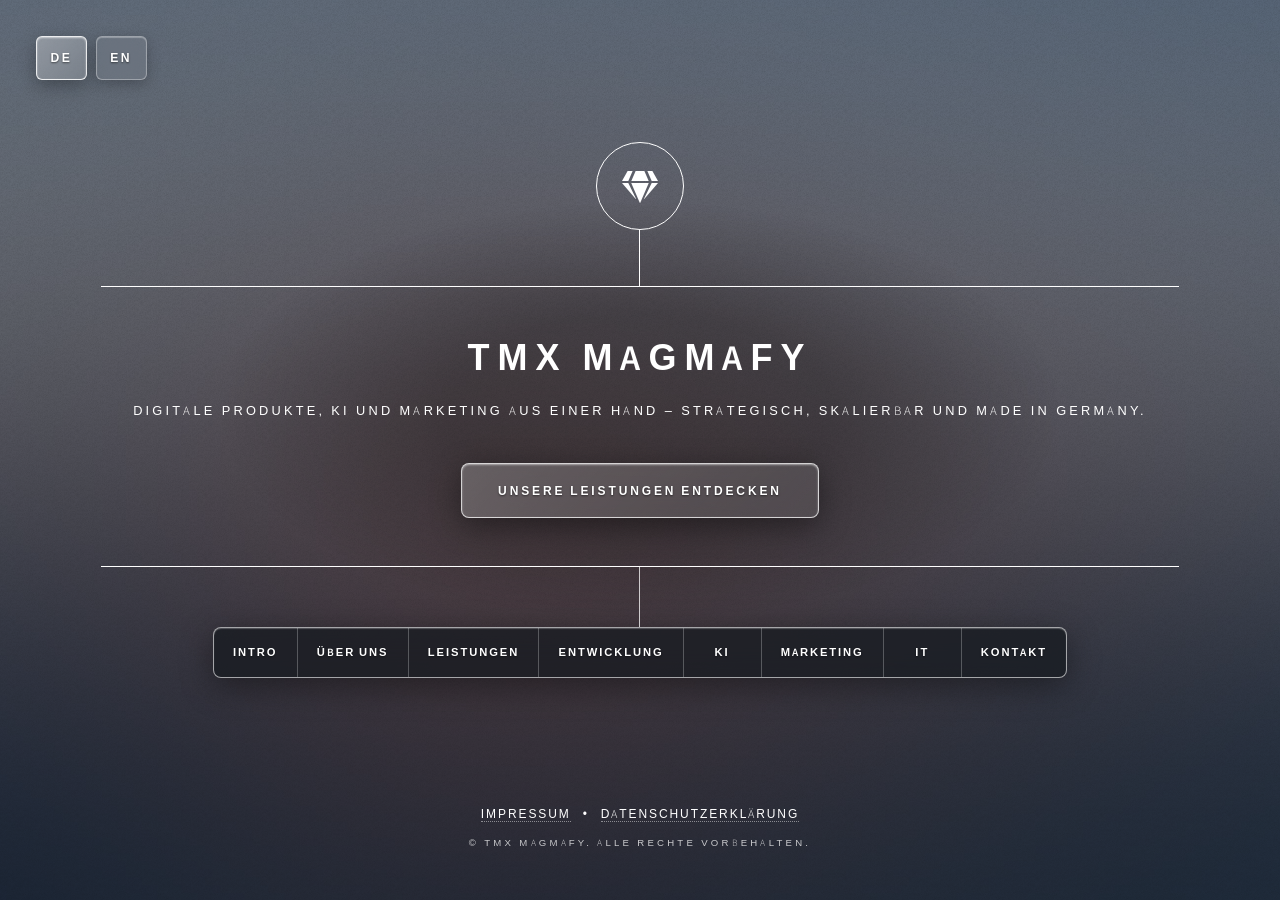
<file: index.html>
<!DOCTYPE HTML>
<!--
	Dimension by HTML5 UP — TMX Magmafy
	html5up.net | @ajlkn
-->
<html lang="de">
	<head>
		<title>TMX Magmafy – Entwicklung, KI, Marketing &amp; IT-Beratung</title>
		<meta charset="utf-8" />
		<meta name="viewport" content="width=device-width, initial-scale=1, user-scalable=no" />
		<meta name="description" content="TMX Magmafy: Webentwicklung, Künstliche Intelligenz, Digitales Marketing und IT-Beratung aus Deutschland." />
		<link rel="stylesheet" href="assets/css/main.css" />
		<link rel="stylesheet" href="assets/css/custom.css?v=20" />
		<noscript><link rel="stylesheet" href="assets/css/noscript.css" /></noscript>
	</head>
	<body class="is-preload">

		<div id="lang-fixed" aria-label="Language" style="position: fixed; z-index: 999999; display: block;">
			<div class="lang-switch" role="group">
				<button type="button" data-lang="de" aria-pressed="true">DE</button>
				<button type="button" data-lang="en" aria-pressed="false">EN</button>
			</div>
		</div>

		<div id="wrapper">

			<header id="header">
				<div class="logo">
					<span class="icon solid fa-gem"></span>
				</div>
				<div class="content">
					<div class="inner">
						<h1 data-i18n="intro.title">TMX Magmafy</h1>
						<p data-i18n="intro.tagline">Digitale Produkte, KI und Marketing aus einer Hand – strategisch, skalierbar und made in Germany.</p>
						<ul class="actions header-cta">
							<li><a href="#services" class="button primary" data-i18n="intro.cta">Unsere Leistungen entdecken</a></li>
						</ul>
					</div>
				</div>
				<nav>
					<ul>
						<li><a href="#intro" data-i18n="nav.intro">Intro</a></li>
						<li><a href="#about" data-i18n="nav.about">Über uns</a></li>
						<li><a href="#services" data-i18n="nav.services">Leistungen</a></li>
						<li><a href="#services-entwicklung" data-i18n="navShort.entwicklung">Entwicklung</a></li>
						<li><a href="#services-ki" data-i18n="navShort.ki">KI</a></li>
						<li><a href="#services-marketing" data-i18n="navShort.marketing">Marketing</a></li>
						<li><a href="#services-it" data-i18n="navShort.it">IT</a></li>
						<li><a href="#contact" data-i18n="nav.contact">Kontakt</a></li>
					</ul>
				</nav>
			</header>

			<div id="main">

				<article id="intro">
					<h2 class="major" data-i18n="nav.intro">Intro</h2>
					<span class="image main"><img src="images/pic01.jpg" alt="TMX Magmafy – Digitale Produkte, KI-Entwicklung und moderne IT-Lösungen" /></span>
					<p data-i18n="intro.tagline">Digitale Produkte, KI und Marketing aus einer Hand – strategisch, skalierbar und made in Germany.</p>
					<ul class="actions">
						<li><a href="#services" class="button primary" data-i18n="intro.cta">Unsere Leistungen entdecken</a></li>
						<li><a href="#contact" class="button" data-i18n="nav.contact">Kontakt</a></li>
					</ul>
				</article>

				<article id="about">
					<h2 class="major" data-i18n="about.title">Über uns</h2>
					<span class="image main"><img src="images/pic03.jpg" alt="Über TMX Magmafy – Team für digitale Beratung, Software-Engineering und KI-Integration" /></span>
					<p data-i18n="about.text">TMX Magmafy ist ein in Deutschland ansässiges Team für digitale Entwicklung, Künstliche Intelligenz, Marketing und IT-Beratung. Wir verbinden technische Exzellenz mit klarem Business-Fokus: von der ersten Idee über Integration in bestehende Systeme bis zur messbaren Wirkung im Markt. Unsere Stärken sind schnelle Umsetzung, transparente Kommunikation und Lösungen, die mit Ihrem Unternehmen wachsen.</p>
				</article>

				<article id="services">
					<h2 class="major" data-i18n="services.title">Leistungen</h2>
					<p data-i18n="services.intro">Vier Schwerpunkte – direkt per Navigation erreichbar. Wählen Sie den Bereich, der zu Ihrem Anliegen passt.</p>
					<ul class="service-hub-links">
						<li><a href="#services-entwicklung" class="button primary" data-i18n="pillars.entwicklung.title">Entwicklung</a></li>
						<li><a href="#services-ki" class="button primary" data-i18n="pillars.ki.title">Künstliche Intelligenz</a></li>
						<li><a href="#services-marketing" class="button primary" data-i18n="pillars.marketing.title">Digitales Marketing</a></li>
						<li><a href="#services-it" class="button primary" data-i18n="pillars.it.title">IT &amp; Beratung</a></li>
					</ul>
				</article>

				<article id="services-entwicklung" class="article-scroll">
					<h2 class="major" data-i18n="pillars.entwicklung.title">Entwicklung</h2>
					<p class="pillar-intro" data-i18n="pillars.entwicklung.intro">Websites, Apps, Shops und interne Systeme – durchdacht gebaut und wartbar.</p>
					<ul class="features">
						<li data-service-key="web">
							<span class="icon solid fa-laptop-code" aria-hidden="true"></span>
							<h3 data-i18n="items.web.title">Web Design &amp; Development</h3>
							<p data-i18n="items.web.desc"></p>
						</li>
						<li data-service-key="app">
							<span class="icon solid fa-mobile-alt" aria-hidden="true"></span>
							<h3 data-i18n="items.app.title">App Development</h3>
							<p data-i18n="items.app.desc"></p>
						</li>
						<li data-service-key="ecom">
							<span class="icon solid fa-shopping-cart" aria-hidden="true"></span>
							<h3 data-i18n="items.ecom.title">E-Commerce Shops</h3>
							<p data-i18n="items.ecom.desc"></p>
						</li>
						<li data-service-key="dashboard">
							<span class="icon solid fa-chart-line" aria-hidden="true"></span>
							<h3 data-i18n="items.dashboard.title">Internal Systems &amp; Dashboards</h3>
							<p data-i18n="items.dashboard.desc"></p>
						</li>
						<li data-service-key="chat">
							<span class="icon solid fa-comments" aria-hidden="true"></span>
							<h3 data-i18n="items.chat.title">Chat &amp; Support Systems (Chat Funnel)</h3>
							<p data-i18n="items.chat.desc"></p>
						</li>
					</ul>
					<ul class="actions">
						<li><a href="#contact" class="button primary" data-i18n="nav.contact">Kontakt</a></li>
						<li><a href="#services" class="button" data-i18n="nav.services">Leistungen</a></li>
					</ul>
				</article>

				<article id="services-ki" class="article-scroll">
					<h2 class="major" data-i18n="pillars.ki.title">Künstliche Intelligenz</h2>
					<p class="pillar-intro" data-i18n="pillars.ki.intro">KI-Lösungen, Integration und Automatisierung für effizientere Prozesse.</p>
					<ul class="features">
						<li data-service-key="aiSolutions">
							<span class="icon solid fa-robot" aria-hidden="true"></span>
							<h3 data-i18n="items.aiSolutions.title">AI-powered Solutions, Tools &amp; Applications</h3>
							<p data-i18n="items.aiSolutions.desc"></p>
						</li>
						<li data-service-key="aiIntegration">
							<span class="icon solid fa-plug" aria-hidden="true"></span>
							<h3 data-i18n="items.aiIntegration.title">AI Integration into Existing Systems</h3>
							<p data-i18n="items.aiIntegration.desc"></p>
						</li>
						<li data-service-key="aiConsult">
							<span class="icon solid fa-lightbulb" aria-hidden="true"></span>
							<h3 data-i18n="items.aiConsult.title">AI Consulting &amp; Strategy</h3>
							<p data-i18n="items.aiConsult.desc"></p>
						</li>
						<li data-service-key="aiTraining">
							<span class="icon solid fa-chalkboard-teacher" aria-hidden="true"></span>
							<h3 data-i18n="items.aiTraining.title">AI Training &amp; Workshops</h3>
							<p data-i18n="items.aiTraining.desc"></p>
						</li>
						<li data-service-key="aiCs">
							<span class="icon solid fa-headset" aria-hidden="true"></span>
							<h3 data-i18n="items.aiCs.title">AI-powered Customer Service Automation</h3>
							<p data-i18n="items.aiCs.desc"></p>
						</li>
						<li data-service-key="aiProcess">
							<span class="icon solid fa-cogs" aria-hidden="true"></span>
							<h3 data-i18n="items.aiProcess.title">AI Process Automation</h3>
							<p data-i18n="items.aiProcess.desc"></p>
						</li>
					</ul>
					<ul class="actions">
						<li><a href="#contact" class="button primary" data-i18n="nav.contact">Kontakt</a></li>
						<li><a href="#services" class="button" data-i18n="nav.services">Leistungen</a></li>
					</ul>
				</article>

				<article id="services-marketing" class="article-scroll">
					<h2 class="major" data-i18n="pillars.marketing.title">Digitales Marketing</h2>
					<p class="pillar-intro" data-i18n="pillars.marketing.intro">Datengetriebenes Marketing mit Automatisierung und KI-Unterstützung.</p>
					<ul class="features">
						<li data-service-key="socialAuto">
							<span class="icon solid fa-share-alt" aria-hidden="true"></span>
							<h3 data-i18n="items.socialAuto.title">Social Media Process Automation</h3>
							<p data-i18n="items.socialAuto.desc"></p>
						</li>
						<li data-service-key="dataAnalysis">
							<span class="icon solid fa-chart-bar" aria-hidden="true"></span>
							<h3 data-i18n="items.dataAnalysis.title">AI-supported Data Analysis</h3>
							<p data-i18n="items.dataAnalysis.desc"></p>
						</li>
						<li data-service-key="content">
							<span class="icon solid fa-pen-fancy" aria-hidden="true"></span>
							<h3 data-i18n="items.content.title">AI-powered Content Creation</h3>
							<p data-i18n="items.content.desc"></p>
						</li>
						<li data-service-key="mediaBuying">
							<span class="icon solid fa-ad" aria-hidden="true"></span>
							<h3 data-i18n="items.mediaBuying.title">Media Buying &amp; Digital Ad Placement</h3>
							<p data-i18n="items.mediaBuying.desc"></p>
						</li>
						<li data-service-key="campaign">
							<span class="icon solid fa-bullseye" aria-hidden="true"></span>
							<h3 data-i18n="items.campaign.title">Digital Ad Campaign Management</h3>
							<p data-i18n="items.campaign.desc"></p>
						</li>
					</ul>
					<ul class="actions">
						<li><a href="#contact" class="button primary" data-i18n="nav.contact">Kontakt</a></li>
						<li><a href="#services" class="button" data-i18n="nav.services">Leistungen</a></li>
					</ul>
				</article>

				<article id="services-it" class="article-scroll">
					<h2 class="major" data-i18n="pillars.it.title">IT &amp; Beratung</h2>
					<p class="pillar-intro" data-i18n="pillars.it.intro">IT-Services und digitale Beratung für stabile, zukunftsfähige Infrastruktur.</p>
					<ul class="features">
						<li data-service-key="itServices">
							<span class="icon solid fa-network-wired" aria-hidden="true"></span>
							<h3 data-i18n="items.itServices.title">IT Services</h3>
							<p data-i18n="items.itServices.desc"></p>
						</li>
						<li data-service-key="digitalConsult">
							<span class="icon solid fa-user-tie" aria-hidden="true"></span>
							<h3 data-i18n="items.digitalConsult.title">Digital Consulting</h3>
							<p data-i18n="items.digitalConsult.desc"></p>
						</li>
					</ul>
					<ul class="actions">
						<li><a href="#contact" class="button primary" data-i18n="nav.contact">Kontakt</a></li>
						<li><a href="#services" class="button" data-i18n="nav.services">Leistungen</a></li>
					</ul>
				</article>

				<article id="contact" class="article-scroll">
					<h2 class="major" data-i18n="contact.title">Kontakt</h2>
					<p data-i18n="contact.intro">Beschreiben Sie Ihr Anliegen – wir melden uns zeitnah bei Ihnen.</p>
					<form id="contact-form" method="post" action="https://api.web3forms.com/submit">
						<input type="hidden" name="access_key" value="61827a29-34be-47f7-922a-0e93bc707870" />
						<div class="fields">
							<div class="field half">
								<label for="name" data-i18n="contact.name">Name</label>
								<input type="text" name="name" id="name" required autocomplete="name" />
							</div>
							<div class="field half">
								<label for="email" data-i18n="contact.email">E-Mail</label>
								<input type="email" name="email" id="email" required autocomplete="email" />
							</div>
							<div class="field">
								<label for="message" data-i18n="contact.message">Nachricht</label>
								<textarea name="message" id="message" rows="4" required></textarea>
							</div>
							<div class="field field-checkbox">
								<input type="checkbox" id="privacy-consent" name="privacy_consent" required />
								<label for="privacy-consent">Ich habe die <a href="datenschutz/" target="_blank" rel="noopener noreferrer">Datenschutzerklärung</a> gelesen und stimme zu</label>
							</div>
						</div>
						<ul class="actions">
							<li><input type="submit" id="contact-submit" value="Nachricht senden" class="primary" data-i18n-value="contact.submit" disabled /></li>
							<li><input type="reset" value="Zurücksetzen" data-i18n-value="contact.reset" /></li>
						</ul>
						<p id="form-status" class="form-status" hidden role="status"></p>
					</form>
					<ul class="icons">
						<li><a href="mailto:info@tmxmagmafy.de" class="icon solid fa-envelope"><span class="label">Email</span></a></li>
						<li><a href="https://www.linkedin.com/" class="icon brands fa-linkedin-in" rel="noopener noreferrer" target="_blank"><span class="label">LinkedIn</span></a></li>
						<li><a href="https://www.instagram.com/" class="icon brands fa-instagram" rel="noopener noreferrer" target="_blank"><span class="label">Instagram</span></a></li>
					</ul>
				</article>

			</div>

			<footer id="footer">
				<p class="legal-links">
					<a href="impressum/">Impressum</a> &bull; <a href="datenschutz/">Datenschutzerklärung</a>
				</p>
				<p class="copyright" data-i18n="footer.copyright">&copy; TMX Magmafy. Alle Rechte vorbehalten.</p>
			</footer>

		</div>

		<div id="bg"></div>

		<script src="assets/js/jquery.min.js"></script>
		<script src="assets/js/browser.min.js"></script>
		<script src="assets/js/breakpoints.min.js"></script>
		<script src="assets/js/util.js"></script>
		<script src="assets/js/main.js"></script>
		<script src="assets/js/i18n.js"></script>
		<script src="assets/js/site.js"></script>
		<script src="assets/js/admin-editor.js"></script>
	</body>
</html>
</file>
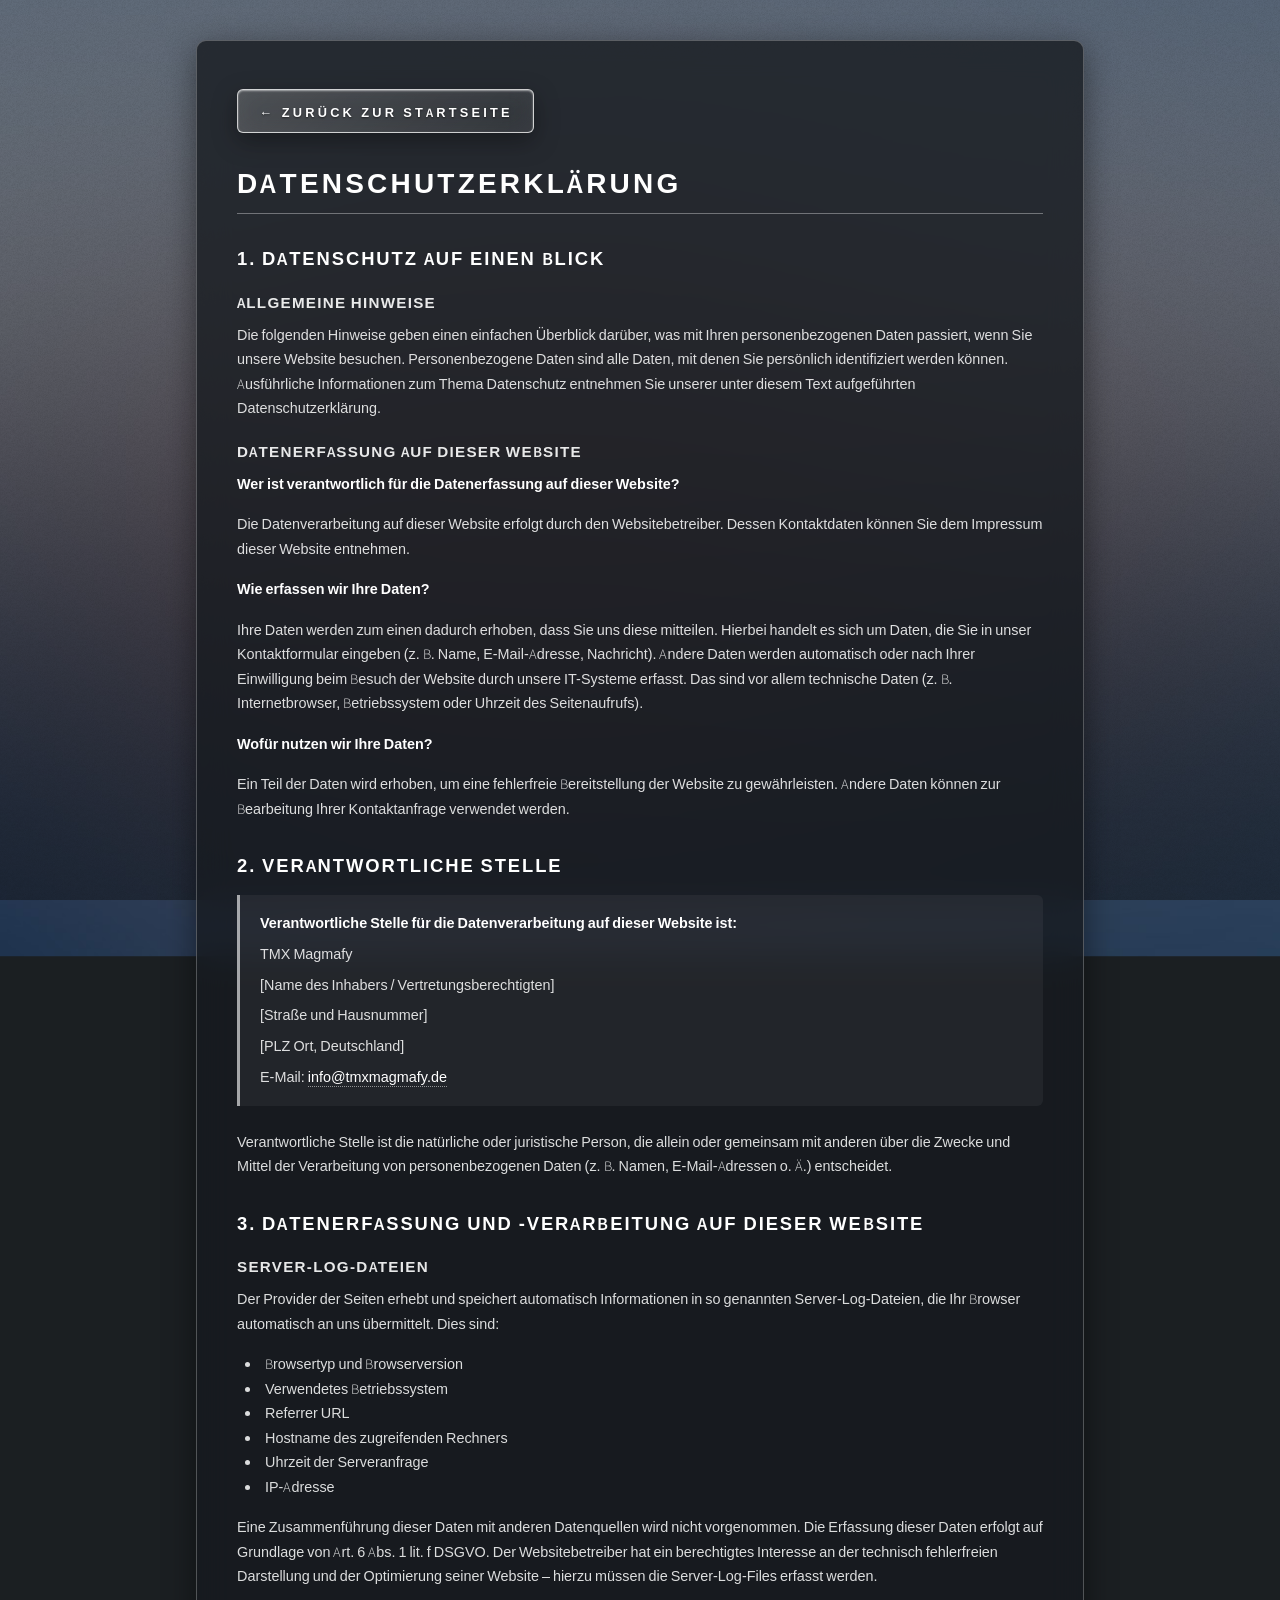
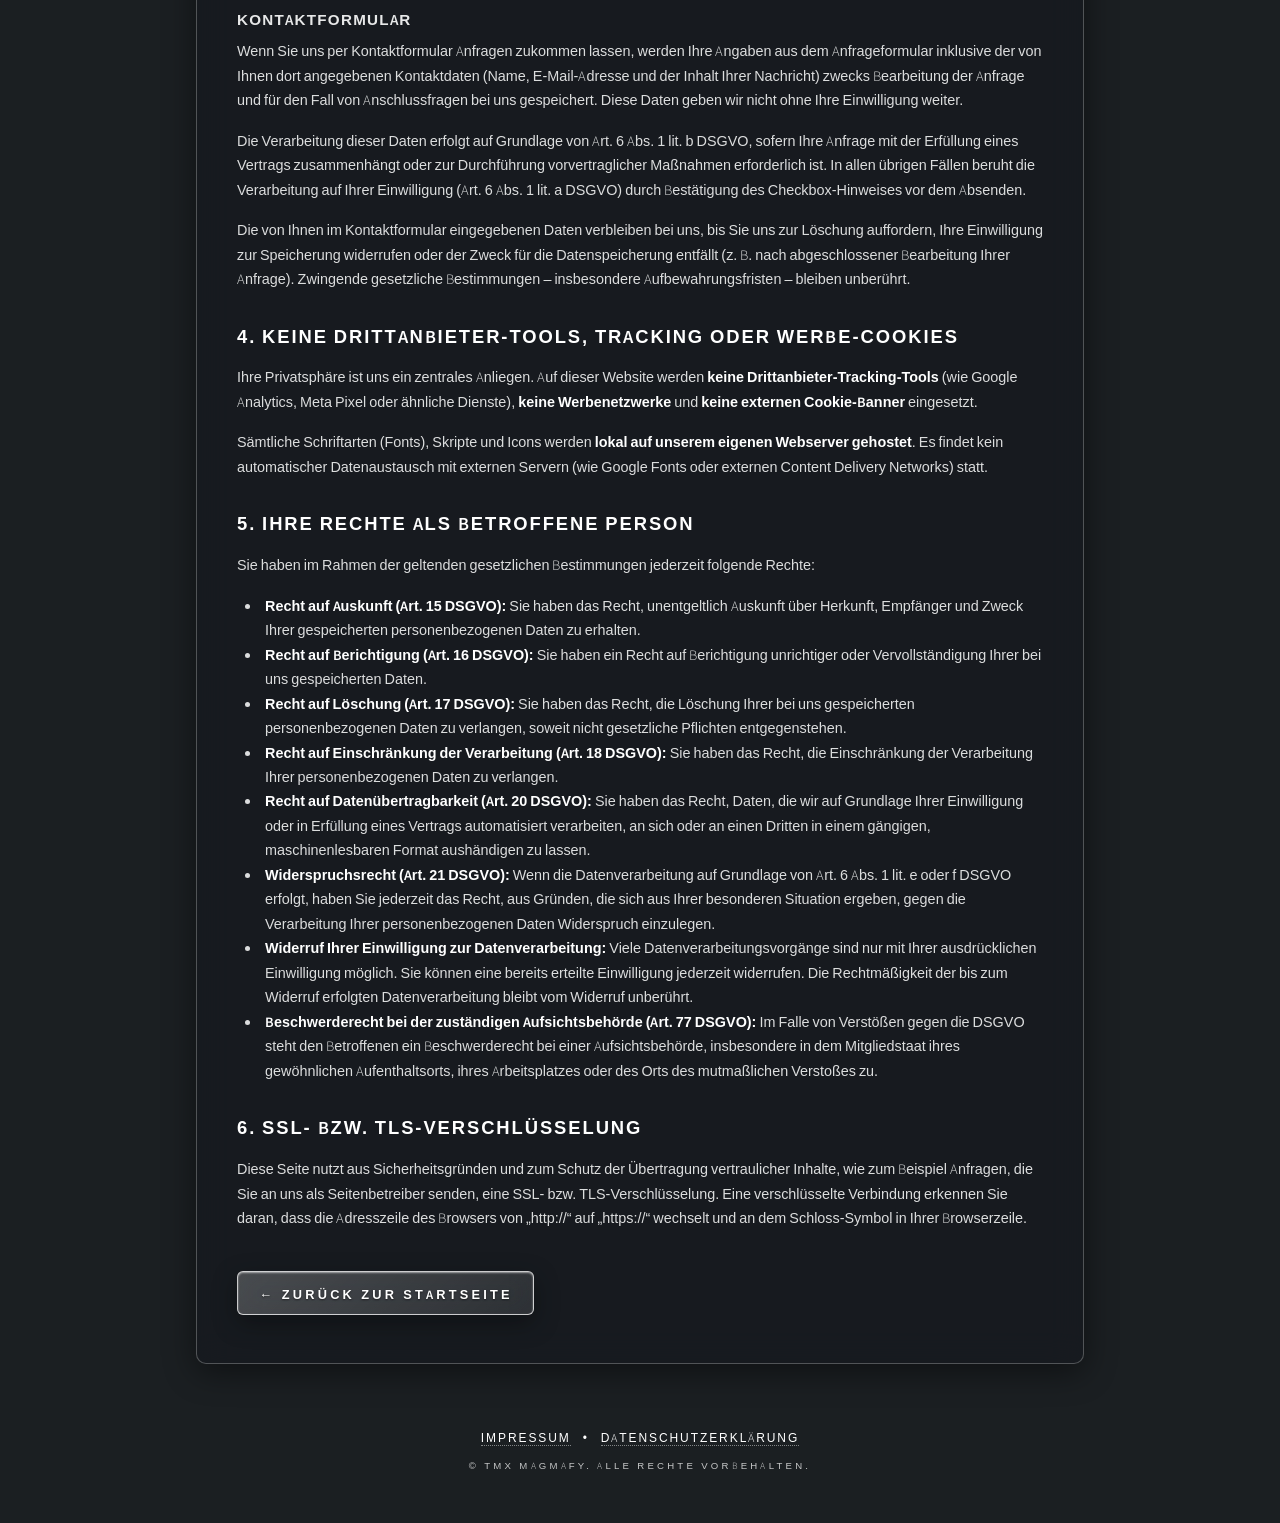
<file: datenschutz/index.html>
<!DOCTYPE HTML>
<html lang="de">
	<head>
		<title>Datenschutzerklärung – TMX Magmafy</title>
		<meta charset="utf-8" />
		<meta name="viewport" content="width=device-width, initial-scale=1, user-scalable=no" />
		<meta name="description" content="Datenschutzerklärung der TMX Magmafy: Transparente Informationen über Datenerhebung, Kontaktformular, Privatsphäre und Ihre Rechte nach DSGVO." />
		<link rel="stylesheet" href="../assets/css/main.css" />
		<link rel="stylesheet" href="../assets/css/custom.css?v=21" />
		<noscript><link rel="stylesheet" href="../assets/css/noscript.css" /></noscript>
	</head>
	<body class="is-legal-page">

		<div id="wrapper">

			<main class="legal-container">

				<div class="back-home-wrap">
					<a href="../" class="button primary">&larr; Zurück zur Startseite</a>
				</div>

				<h1>Datenschutzerklärung</h1>

				<h2>1. Datenschutz auf einen Blick</h2>
				<h3>Allgemeine Hinweise</h3>
				<p>
					Die folgenden Hinweise geben einen einfachen Überblick darüber, was mit Ihren personenbezogenen Daten passiert, wenn Sie unsere Website besuchen. Personenbezogene Daten sind alle Daten, mit denen Sie persönlich identifiziert werden können. Ausführliche Informationen zum Thema Datenschutz entnehmen Sie unserer unter diesem Text aufgeführten Datenschutzerklärung.
				</p>

				<h3>Datenerfassung auf dieser Website</h3>
				<p><strong>Wer ist verantwortlich für die Datenerfassung auf dieser Website?</strong></p>
				<p>
					Die Datenverarbeitung auf dieser Website erfolgt durch den Websitebetreiber. Dessen Kontaktdaten können Sie dem Impressum dieser Website entnehmen.
				</p>
				<p><strong>Wie erfassen wir Ihre Daten?</strong></p>
				<p>
					Ihre Daten werden zum einen dadurch erhoben, dass Sie uns diese mitteilen. Hierbei handelt es sich um Daten, die Sie in unser Kontaktformular eingeben (z. B. Name, E-Mail-Adresse, Nachricht). Andere Daten werden automatisch oder nach Ihrer Einwilligung beim Besuch der Website durch unsere IT-Systeme erfasst. Das sind vor allem technische Daten (z. B. Internetbrowser, Betriebssystem oder Uhrzeit des Seitenaufrufs).
				</p>
				<p><strong>Wofür nutzen wir Ihre Daten?</strong></p>
				<p>
					Ein Teil der Daten wird erhoben, um eine fehlerfreie Bereitstellung der Website zu gewährleisten. Andere Daten können zur Bearbeitung Ihrer Kontaktanfrage verwendet werden.
				</p>

				<h2>2. Verantwortliche Stelle</h2>
				<div class="legal-placeholder-box">
					<p><strong>Verantwortliche Stelle für die Datenverarbeitung auf dieser Website ist:</strong></p>
					<p>TMX Magmafy</p>
					<p>[Name des Inhabers / Vertretungsberechtigten]</p>
					<p>[Straße und Hausnummer]</p>
					<p>[PLZ Ort, Deutschland]</p>
					<p>E-Mail: <a href="mailto:info@tmxmagmafy.de">info@tmxmagmafy.de</a></p>
				</div>
				<p>
					Verantwortliche Stelle ist die natürliche oder juristische Person, die allein oder gemeinsam mit anderen über die Zwecke und Mittel der Verarbeitung von personenbezogenen Daten (z. B. Namen, E-Mail-Adressen o. Ä.) entscheidet.
				</p>

				<h2>3. Datenerfassung und -verarbeitung auf dieser Website</h2>

				<h3>Server-Log-Dateien</h3>
				<p>
					Der Provider der Seiten erhebt und speichert automatisch Informationen in so genannten Server-Log-Dateien, die Ihr Browser automatisch an uns übermittelt. Dies sind:
				</p>
				<ul>
					<li>Browsertyp und Browserversion</li>
					<li>Verwendetes Betriebssystem</li>
					<li>Referrer URL</li>
					<li>Hostname des zugreifenden Rechners</li>
					<li>Uhrzeit der Serveranfrage</li>
					<li>IP-Adresse</li>
				</ul>
				<p>
					Eine Zusammenführung dieser Daten mit anderen Datenquellen wird nicht vorgenommen. Die Erfassung dieser Daten erfolgt auf Grundlage von Art. 6 Abs. 1 lit. f DSGVO. Der Websitebetreiber hat ein berechtigtes Interesse an der technisch fehlerfreien Darstellung und der Optimierung seiner Website – hierzu müssen die Server-Log-Files erfasst werden.
				</p>

				<h3>Kontaktformular</h3>
				<p>
					Wenn Sie uns per Kontaktformular Anfragen zukommen lassen, werden Ihre Angaben aus dem Anfrageformular inklusive der von Ihnen dort angegebenen Kontaktdaten (Name, E-Mail-Adresse und der Inhalt Ihrer Nachricht) zwecks Bearbeitung der Anfrage und für den Fall von Anschlussfragen bei uns gespeichert. Diese Daten geben wir nicht ohne Ihre Einwilligung weiter.
				</p>
				<p>
					Die Verarbeitung dieser Daten erfolgt auf Grundlage von Art. 6 Abs. 1 lit. b DSGVO, sofern Ihre Anfrage mit der Erfüllung eines Vertrags zusammenhängt oder zur Durchführung vorvertraglicher Maßnahmen erforderlich ist. In allen übrigen Fällen beruht die Verarbeitung auf Ihrer Einwilligung (Art. 6 Abs. 1 lit. a DSGVO) durch Bestätigung des Checkbox-Hinweises vor dem Absenden.
				</p>
				<p>
					Die von Ihnen im Kontaktformular eingegebenen Daten verbleiben bei uns, bis Sie uns zur Löschung auffordern, Ihre Einwilligung zur Speicherung widerrufen oder der Zweck für die Datenspeicherung entfällt (z. B. nach abgeschlossener Bearbeitung Ihrer Anfrage). Zwingende gesetzliche Bestimmungen – insbesondere Aufbewahrungsfristen – bleiben unberührt.
				</p>

				<h2>4. Keine Drittanbieter-Tools, Tracking oder Werbe-Cookies</h2>
				<p>
					Ihre Privatsphäre ist uns ein zentrales Anliegen. Auf dieser Website werden <strong>keine Drittanbieter-Tracking-Tools</strong> (wie Google Analytics, Meta Pixel oder ähnliche Dienste), <strong>keine Werbenetzwerke</strong> und <strong>keine externen Cookie-Banner</strong> eingesetzt.
				</p>
				<p>
					Sämtliche Schriftarten (Fonts), Skripte und Icons werden <strong>lokal auf unserem eigenen Webserver gehostet</strong>. Es findet kein automatischer Datenaustausch mit externen Servern (wie Google Fonts oder externen Content Delivery Networks) statt.
				</p>

				<h2>5. Ihre Rechte als betroffene Person</h2>
				<p>Sie haben im Rahmen der geltenden gesetzlichen Bestimmungen jederzeit folgende Rechte:</p>
				<ul>
					<li><strong>Recht auf Auskunft (Art. 15 DSGVO):</strong> Sie haben das Recht, unentgeltlich Auskunft über Herkunft, Empfänger und Zweck Ihrer gespeicherten personenbezogenen Daten zu erhalten.</li>
					<li><strong>Recht auf Berichtigung (Art. 16 DSGVO):</strong> Sie haben ein Recht auf Berichtigung unrichtiger oder Vervollständigung Ihrer bei uns gespeicherten Daten.</li>
					<li><strong>Recht auf Löschung (Art. 17 DSGVO):</strong> Sie haben das Recht, die Löschung Ihrer bei uns gespeicherten personenbezogenen Daten zu verlangen, soweit nicht gesetzliche Pflichten entgegenstehen.</li>
					<li><strong>Recht auf Einschränkung der Verarbeitung (Art. 18 DSGVO):</strong> Sie haben das Recht, die Einschränkung der Verarbeitung Ihrer personenbezogenen Daten zu verlangen.</li>
					<li><strong>Recht auf Datenübertragbarkeit (Art. 20 DSGVO):</strong> Sie haben das Recht, Daten, die wir auf Grundlage Ihrer Einwilligung oder in Erfüllung eines Vertrags automatisiert verarbeiten, an sich oder an einen Dritten in einem gängigen, maschinenlesbaren Format aushändigen zu lassen.</li>
					<li><strong>Widerspruchsrecht (Art. 21 DSGVO):</strong> Wenn die Datenverarbeitung auf Grundlage von Art. 6 Abs. 1 lit. e oder f DSGVO erfolgt, haben Sie jederzeit das Recht, aus Gründen, die sich aus Ihrer besonderen Situation ergeben, gegen die Verarbeitung Ihrer personenbezogenen Daten Widerspruch einzulegen.</li>
					<li><strong>Widerruf Ihrer Einwilligung zur Datenverarbeitung:</strong> Viele Datenverarbeitungsvorgänge sind nur mit Ihrer ausdrücklichen Einwilligung möglich. Sie können eine bereits erteilte Einwilligung jederzeit widerrufen. Die Rechtmäßigkeit der bis zum Widerruf erfolgten Datenverarbeitung bleibt vom Widerruf unberührt.</li>
					<li><strong>Beschwerderecht bei der zuständigen Aufsichtsbehörde (Art. 77 DSGVO):</strong> Im Falle von Verstößen gegen die DSGVO steht den Betroffenen ein Beschwerderecht bei einer Aufsichtsbehörde, insbesondere in dem Mitgliedstaat ihres gewöhnlichen Aufenthaltsorts, ihres Arbeitsplatzes oder des Orts des mutmaßlichen Verstoßes zu.</li>
				</ul>

				<h2>6. SSL- bzw. TLS-Verschlüsselung</h2>
				<p>
					Diese Seite nutzt aus Sicherheitsgründen und zum Schutz der Übertragung vertraulicher Inhalte, wie zum Beispiel Anfragen, die Sie an uns als Seitenbetreiber senden, eine SSL- bzw. TLS-Verschlüsselung. Eine verschlüsselte Verbindung erkennen Sie daran, dass die Adresszeile des Browsers von „http://“ auf „https://“ wechselt und an dem Schloss-Symbol in Ihrer Browserzeile.
				</p>

				<div class="back-home-wrap" style="margin-top: 2.5rem; margin-bottom: 0;">
					<a href="../" class="button primary">&larr; Zurück zur Startseite</a>
				</div>

			</main>

			<footer id="footer">
				<p class="legal-links">
					<a href="../impressum/">Impressum</a> &bull; <a href="../datenschutz/">Datenschutzerklärung</a>
				</p>
				<p class="copyright">&copy; TMX Magmafy. Alle Rechte vorbehalten.</p>
			</footer>

		</div>

		<div id="bg"></div>

		<script src="../assets/js/jquery.min.js"></script>
		<script src="../assets/js/browser.min.js"></script>
		<script src="../assets/js/breakpoints.min.js"></script>
		<script src="../assets/js/util.js"></script>
	</body>
</html>
</file>
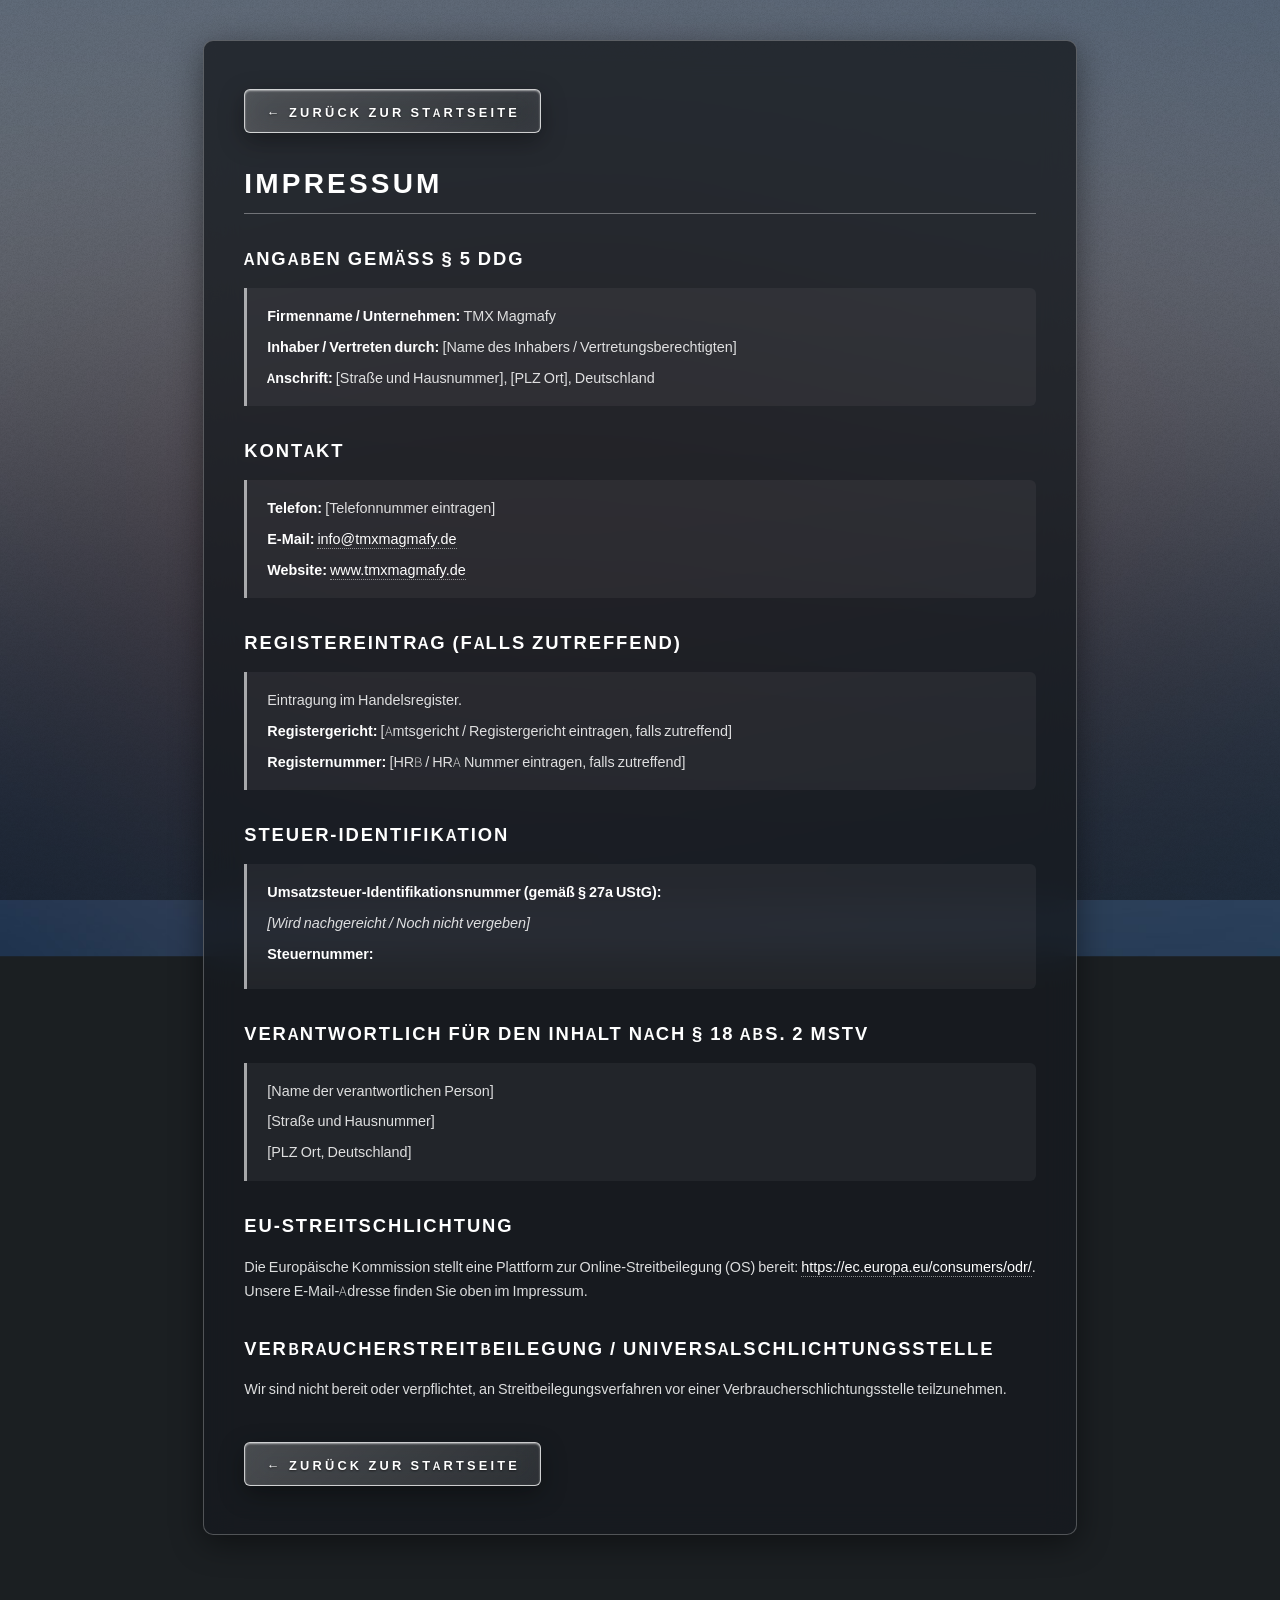
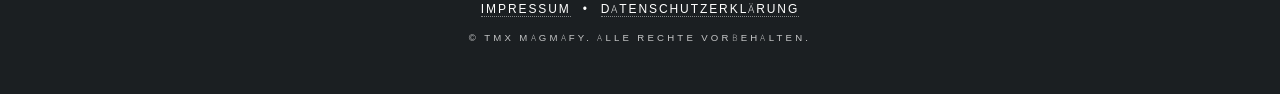
<file: impressum/index.html>
<!DOCTYPE HTML>
<html lang="de">
	<head>
		<title>Impressum – TMX Magmafy</title>
		<meta charset="utf-8" />
		<meta name="viewport" content="width=device-width, initial-scale=1, user-scalable=no" />
		<meta name="description" content="Impressum und rechtliche Angaben der TMX Magmafy gemäß § 5 DDG und § 18 MStV." />
		<link rel="stylesheet" href="../assets/css/main.css" />
		<link rel="stylesheet" href="../assets/css/custom.css?v=21" />
		<noscript><link rel="stylesheet" href="../assets/css/noscript.css" /></noscript>
	</head>
	<body class="is-legal-page">

		<div id="wrapper">

			<main class="legal-container">

				<div class="back-home-wrap">
					<a href="../" class="button primary">&larr; Zurück zur Startseite</a>
				</div>

				<h1>Impressum</h1>

				<h2>Angaben gemäß § 5 DDG</h2>
				<div class="legal-placeholder-box">
					<p><strong>Firmenname / Unternehmen:</strong> TMX Magmafy</p>
					<p><strong>Inhaber / Vertreten durch:</strong> [Name des Inhabers / Vertretungsberechtigten]</p>
					<p><strong>Anschrift:</strong> [Straße und Hausnummer], [PLZ Ort], Deutschland</p>
				</div>

				<h2>Kontakt</h2>
				<div class="legal-placeholder-box">
					<p><strong>Telefon:</strong> [Telefonnummer eintragen]</p>
					<p><strong>E-Mail:</strong> <a href="mailto:info@tmxmagmafy.de">info@tmxmagmafy.de</a></p>
					<p><strong>Website:</strong> <a href="../">www.tmxmagmafy.de</a></p>
				</div>

				<h2>Registereintrag (falls zutreffend)</h2>
				<div class="legal-placeholder-box">
					<p>Eintragung im Handelsregister.</p>
					<p><strong>Registergericht:</strong> [Amtsgericht / Registergericht eintragen, falls zutreffend]</p>
					<p><strong>Registernummer:</strong> [HRB / HRA Nummer eintragen, falls zutreffend]</p>
				</div>

				<h2>Steuer-Identifikation</h2>
				<div class="legal-placeholder-box">
					<p><strong>Umsatzsteuer-Identifikationsnummer (gemäß § 27a UStG):</strong></p>
					<p><em>[Wird nachgereicht / Noch nicht vergeben]</em></p>
					<p><strong>Steuernummer:</strong></p>
					<p><em></em></p>
				</div>

				<h2>Verantwortlich für den Inhalt nach § 18 Abs. 2 MStV</h2>
				<div class="legal-placeholder-box">
					<p>[Name der verantwortlichen Person]</p>
					<p>[Straße und Hausnummer]</p>
					<p>[PLZ Ort, Deutschland]</p>
				</div>

				<h2>EU-Streitschlichtung</h2>
				<p>
					Die Europäische Kommission stellt eine Plattform zur Online-Streitbeilegung (OS) bereit:
					<a href="https://ec.europa.eu/consumers/odr/" target="_blank" rel="noopener noreferrer">https://ec.europa.eu/consumers/odr/</a>.<br />
					Unsere E-Mail-Adresse finden Sie oben im Impressum.
				</p>

				<h2>Verbraucherstreitbeilegung / Universalschlichtungsstelle</h2>
				<p>
					Wir sind nicht bereit oder verpflichtet, an Streitbeilegungsverfahren vor einer Verbraucherschlichtungsstelle teilzunehmen.
				</p>

				<div class="back-home-wrap" style="margin-top: 2.5rem; margin-bottom: 0;">
					<a href="../" class="button primary">&larr; Zurück zur Startseite</a>
				</div>

			</main>

			<footer id="footer">
				<p class="legal-links">
					<a href="../impressum/">Impressum</a> &bull; <a href="../datenschutz/">Datenschutzerklärung</a>
				</p>
				<p class="copyright">&copy; TMX Magmafy. Alle Rechte vorbehalten.</p>
			</footer>

		</div>

		<div id="bg"></div>

		<script src="../assets/js/jquery.min.js"></script>
		<script src="../assets/js/browser.min.js"></script>
		<script src="../assets/js/breakpoints.min.js"></script>
		<script src="../assets/js/util.js"></script>
	</body>
</html>
</file>
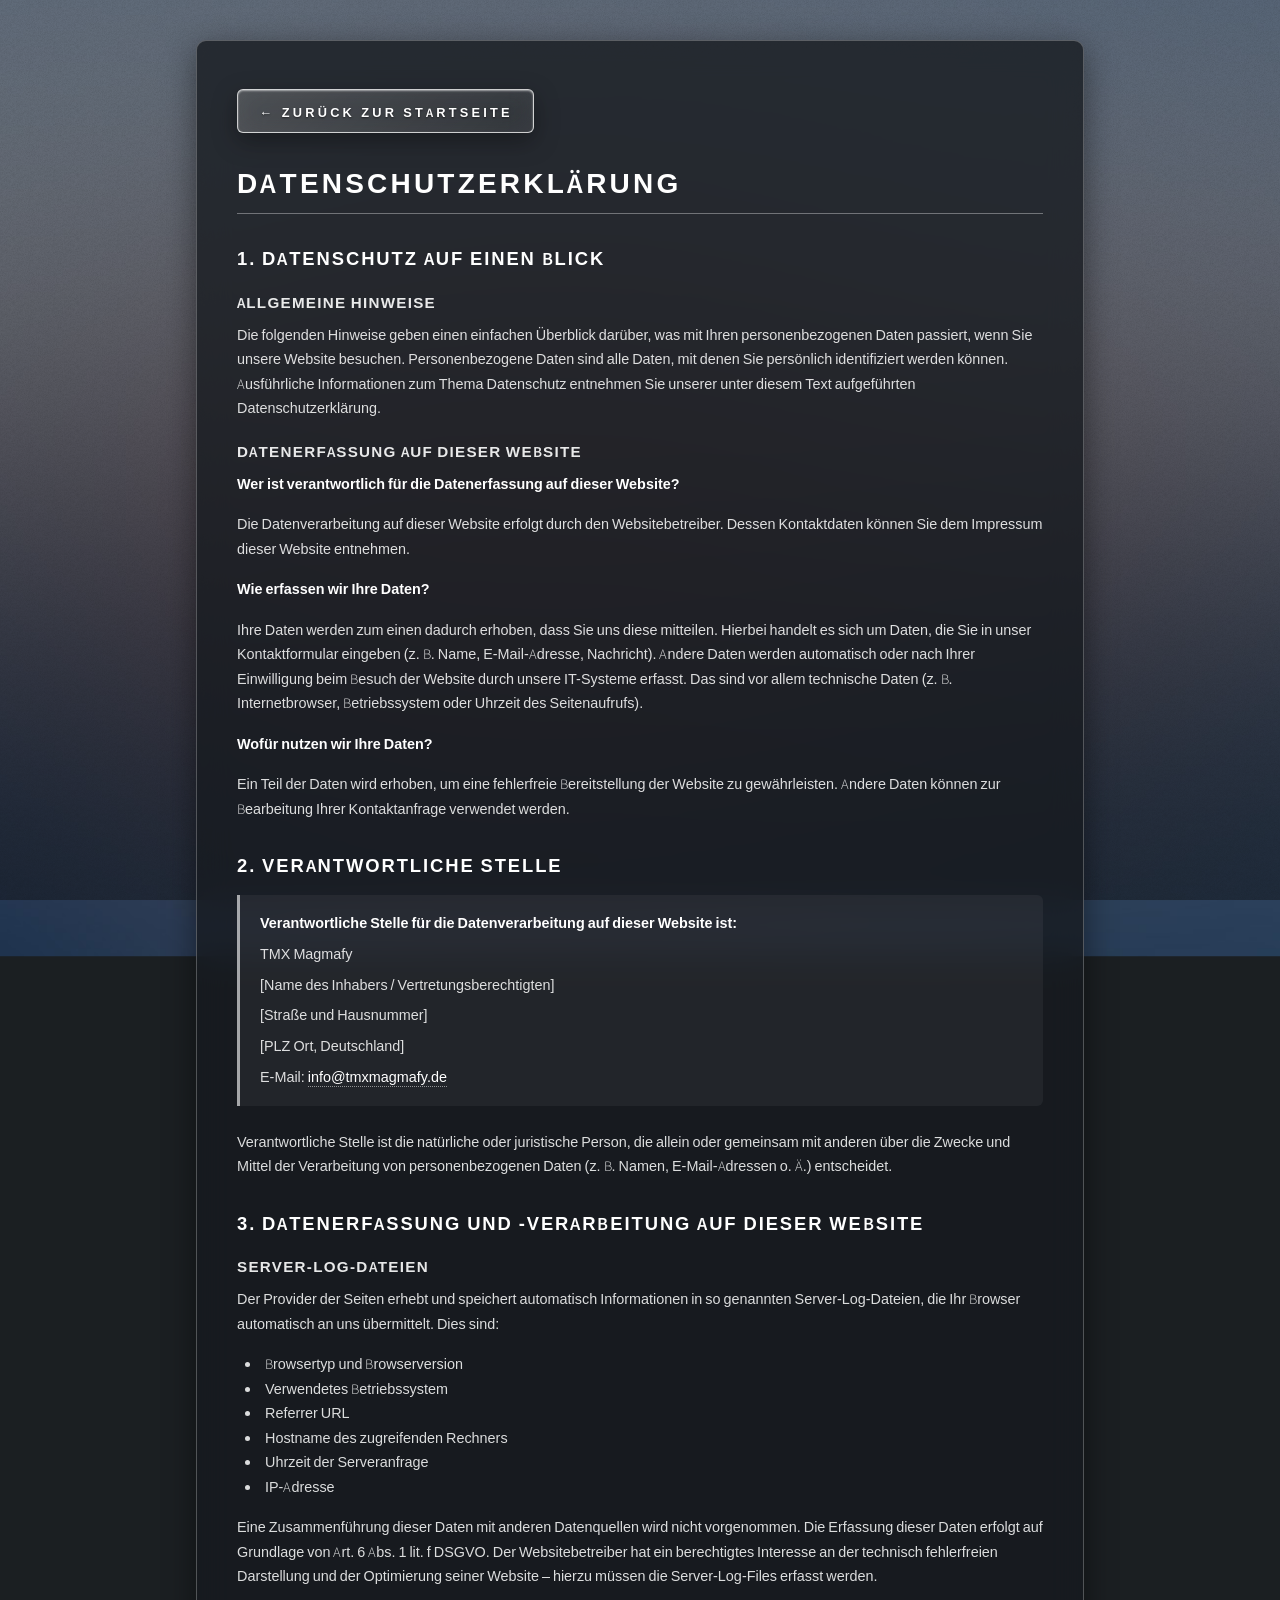
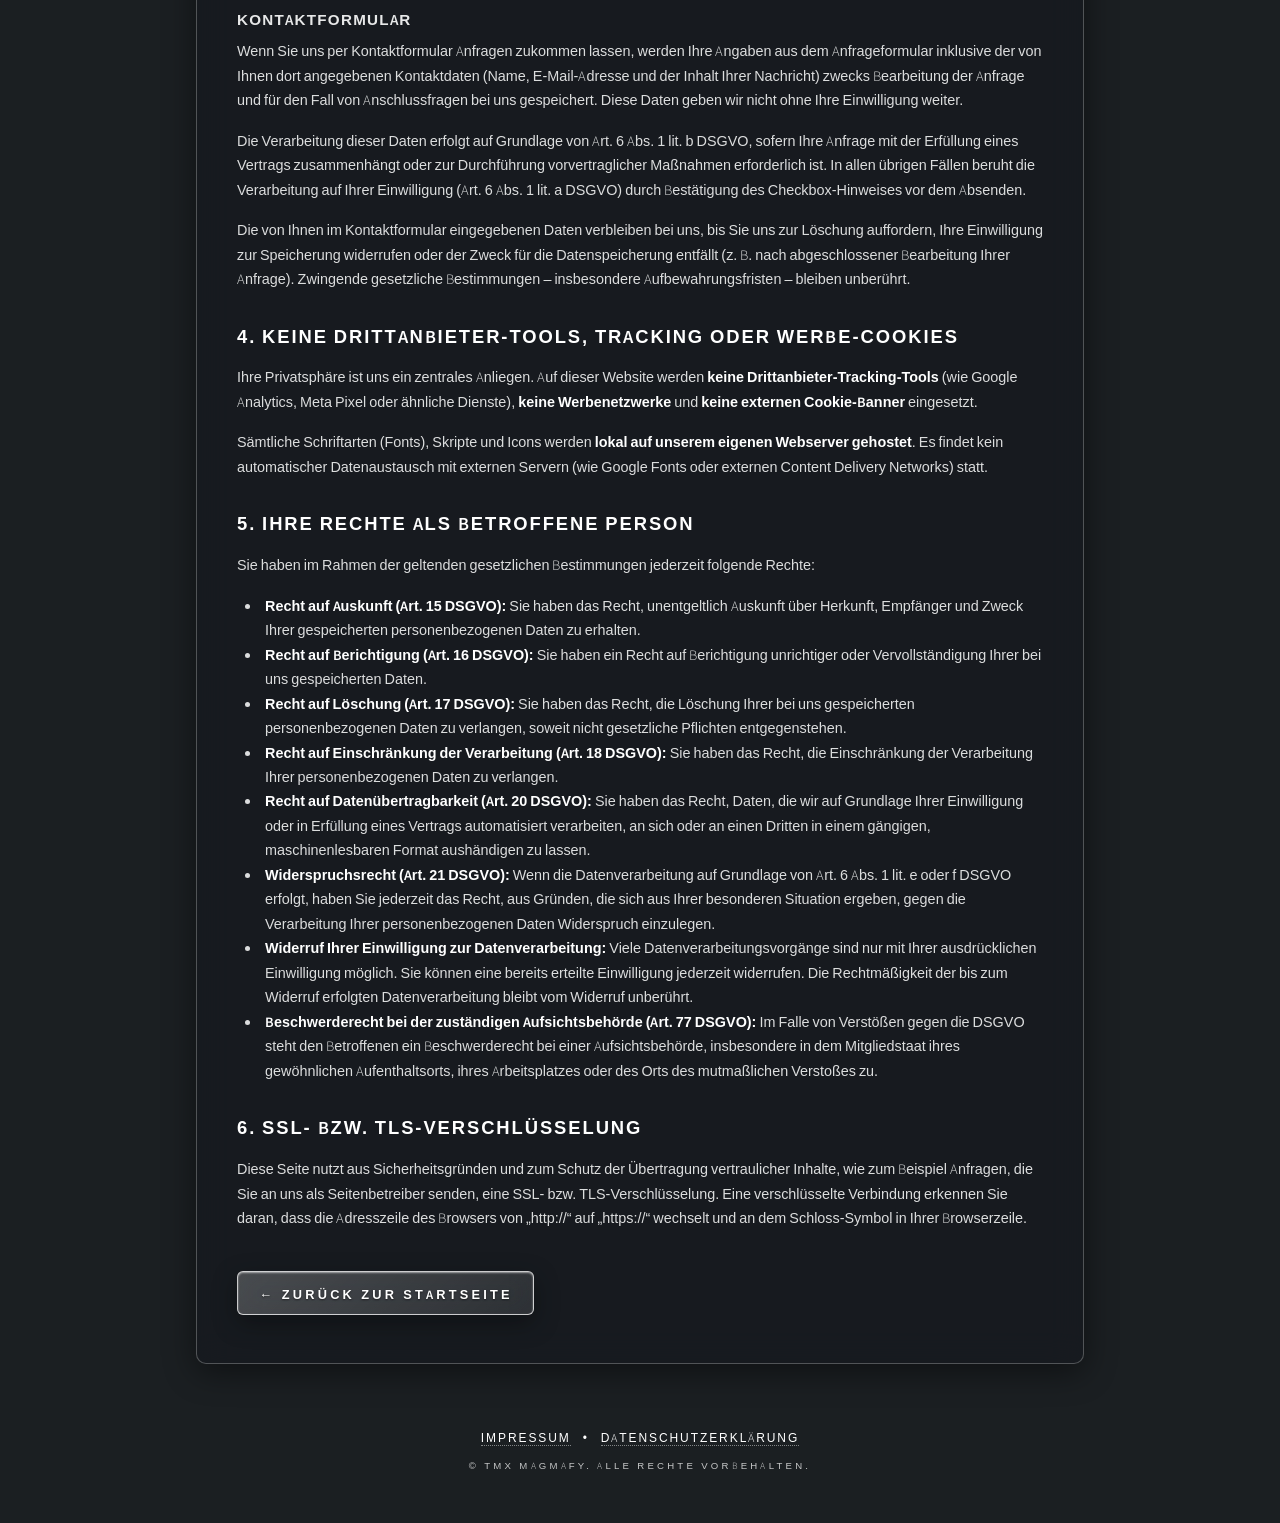
<file: datenschutz.html>
<!DOCTYPE HTML>
<html lang="de">
	<head>
		<title>Datenschutzerklärung – TMX Magmafy</title>
		<meta charset="utf-8" />
		<meta name="viewport" content="width=device-width, initial-scale=1, user-scalable=no" />
		<meta name="description" content="Datenschutzerklärung der TMX Magmafy: Transparente Informationen über Datenerhebung, Kontaktformular, Privatsphäre und Ihre Rechte nach DSGVO." />
		<link rel="stylesheet" href="assets/css/main.css" />
		<link rel="stylesheet" href="assets/css/custom.css?v=21" />
		<noscript><link rel="stylesheet" href="assets/css/noscript.css" /></noscript>
	</head>
	<body class="is-legal-page">

		<div id="wrapper">

			<main class="legal-container">

				<div class="back-home-wrap">
					<a href="index.html" class="button primary">&larr; Zurück zur Startseite</a>
				</div>

				<h1>Datenschutzerklärung</h1>

				<h2>1. Datenschutz auf einen Blick</h2>
				<h3>Allgemeine Hinweise</h3>
				<p>
					Die folgenden Hinweise geben einen einfachen Überblick darüber, was mit Ihren personenbezogenen Daten passiert, wenn Sie unsere Website besuchen. Personenbezogene Daten sind alle Daten, mit denen Sie persönlich identifiziert werden können. Ausführliche Informationen zum Thema Datenschutz entnehmen Sie unserer unter diesem Text aufgeführten Datenschutzerklärung.
				</p>

				<h3>Datenerfassung auf dieser Website</h3>
				<p><strong>Wer ist verantwortlich für die Datenerfassung auf dieser Website?</strong></p>
				<p>
					Die Datenverarbeitung auf dieser Website erfolgt durch den Websitebetreiber. Dessen Kontaktdaten können Sie dem Impressum dieser Website entnehmen.
				</p>
				<p><strong>Wie erfassen wir Ihre Daten?</strong></p>
				<p>
					Ihre Daten werden zum einen dadurch erhoben, dass Sie uns diese mitteilen. Hierbei handelt es sich um Daten, die Sie in unser Kontaktformular eingeben (z. B. Name, E-Mail-Adresse, Nachricht). Andere Daten werden automatisch oder nach Ihrer Einwilligung beim Besuch der Website durch unsere IT-Systeme erfasst. Das sind vor allem technische Daten (z. B. Internetbrowser, Betriebssystem oder Uhrzeit des Seitenaufrufs).
				</p>
				<p><strong>Wofür nutzen wir Ihre Daten?</strong></p>
				<p>
					Ein Teil der Daten wird erhoben, um eine fehlerfreie Bereitstellung der Website zu gewährleisten. Andere Daten können zur Bearbeitung Ihrer Kontaktanfrage verwendet werden.
				</p>

				<h2>2. Verantwortliche Stelle</h2>
				<div class="legal-placeholder-box">
					<p><strong>Verantwortliche Stelle für die Datenverarbeitung auf dieser Website ist:</strong></p>
					<p>TMX Magmafy</p>
					<p>[Name des Inhabers / Vertretungsberechtigten]</p>
					<p>[Straße und Hausnummer]</p>
					<p>[PLZ Ort, Deutschland]</p>
					<p>E-Mail: <a href="mailto:info@tmxmagmafy.de">info@tmxmagmafy.de</a></p>
				</div>
				<p>
					Verantwortliche Stelle ist die natürliche oder juristische Person, die allein oder gemeinsam mit anderen über die Zwecke und Mittel der Verarbeitung von personenbezogenen Daten (z. B. Namen, E-Mail-Adressen o. Ä.) entscheidet.
				</p>

				<h2>3. Datenerfassung und -verarbeitung auf dieser Website</h2>

				<h3>Server-Log-Dateien</h3>
				<p>
					Der Provider der Seiten erhebt und speichert automatisch Informationen in so genannten Server-Log-Dateien, die Ihr Browser automatisch an uns übermittelt. Dies sind:
				</p>
				<ul>
					<li>Browsertyp und Browserversion</li>
					<li>Verwendetes Betriebssystem</li>
					<li>Referrer URL</li>
					<li>Hostname des zugreifenden Rechners</li>
					<li>Uhrzeit der Serveranfrage</li>
					<li>IP-Adresse</li>
				</ul>
				<p>
					Eine Zusammenführung dieser Daten mit anderen Datenquellen wird nicht vorgenommen. Die Erfassung dieser Daten erfolgt auf Grundlage von Art. 6 Abs. 1 lit. f DSGVO. Der Websitebetreiber hat ein berechtigtes Interesse an der technisch fehlerfreien Darstellung und der Optimierung seiner Website – hierzu müssen die Server-Log-Files erfasst werden.
				</p>

				<h3>Kontaktformular</h3>
				<p>
					Wenn Sie uns per Kontaktformular Anfragen zukommen lassen, werden Ihre Angaben aus dem Anfrageformular inklusive der von Ihnen dort angegebenen Kontaktdaten (Name, E-Mail-Adresse und der Inhalt Ihrer Nachricht) zwecks Bearbeitung der Anfrage und für den Fall von Anschlussfragen bei uns gespeichert. Diese Daten geben wir nicht ohne Ihre Einwilligung weiter.
				</p>
				<p>
					Die Verarbeitung dieser Daten erfolgt auf Grundlage von Art. 6 Abs. 1 lit. b DSGVO, sofern Ihre Anfrage mit der Erfüllung eines Vertrags zusammenhängt oder zur Durchführung vorvertraglicher Maßnahmen erforderlich ist. In allen übrigen Fällen beruht die Verarbeitung auf Ihrer Einwilligung (Art. 6 Abs. 1 lit. a DSGVO) durch Bestätigung des Checkbox-Hinweises vor dem Absenden.
				</p>
				<p>
					Die von Ihnen im Kontaktformular eingegebenen Daten verbleiben bei uns, bis Sie uns zur Löschung auffordern, Ihre Einwilligung zur Speicherung widerrufen oder der Zweck für die Datenspeicherung entfällt (z. B. nach abgeschlossener Bearbeitung Ihrer Anfrage). Zwingende gesetzliche Bestimmungen – insbesondere Aufbewahrungsfristen – bleiben unberührt.
				</p>

				<h2>4. Keine Drittanbieter-Tools, Tracking oder Werbe-Cookies</h2>
				<p>
					Ihre Privatsphäre ist uns ein zentrales Anliegen. Auf dieser Website werden <strong>keine Drittanbieter-Tracking-Tools</strong> (wie Google Analytics, Meta Pixel oder ähnliche Dienste), <strong>keine Werbenetzwerke</strong> und <strong>keine externen Cookie-Banner</strong> eingesetzt.
				</p>
				<p>
					Sämtliche Schriftarten (Fonts), Skripte und Icons werden <strong>lokal auf unserem eigenen Webserver gehostet</strong>. Es findet kein automatischer Datenaustausch mit externen Servern (wie Google Fonts oder externen Content Delivery Networks) statt.
				</p>

				<h2>5. Ihre Rechte als betroffene Person</h2>
				<p>Sie haben im Rahmen der geltenden gesetzlichen Bestimmungen jederzeit folgende Rechte:</p>
				<ul>
					<li><strong>Recht auf Auskunft (Art. 15 DSGVO):</strong> Sie haben das Recht, unentgeltlich Auskunft über Herkunft, Empfänger und Zweck Ihrer gespeicherten personenbezogenen Daten zu erhalten.</li>
					<li><strong>Recht auf Berichtigung (Art. 16 DSGVO):</strong> Sie haben ein Recht auf Berichtigung unrichtiger oder Vervollständigung Ihrer bei uns gespeicherten Daten.</li>
					<li><strong>Recht auf Löschung (Art. 17 DSGVO):</strong> Sie haben das Recht, die Löschung Ihrer bei uns gespeicherten personenbezogenen Daten zu verlangen, soweit nicht gesetzliche Pflichten entgegenstehen.</li>
					<li><strong>Recht auf Einschränkung der Verarbeitung (Art. 18 DSGVO):</strong> Sie haben das Recht, die Einschränkung der Verarbeitung Ihrer personenbezogenen Daten zu verlangen.</li>
					<li><strong>Recht auf Datenübertragbarkeit (Art. 20 DSGVO):</strong> Sie haben das Recht, Daten, die wir auf Grundlage Ihrer Einwilligung oder in Erfüllung eines Vertrags automatisiert verarbeiten, an sich oder an einen Dritten in einem gängigen, maschinenlesbaren Format aushändigen zu lassen.</li>
					<li><strong>Widerspruchsrecht (Art. 21 DSGVO):</strong> Wenn die Datenverarbeitung auf Grundlage von Art. 6 Abs. 1 lit. e oder f DSGVO erfolgt, haben Sie jederzeit das Recht, aus Gründen, die sich aus Ihrer besonderen Situation ergeben, gegen die Verarbeitung Ihrer personenbezogenen Daten Widerspruch einzulegen.</li>
					<li><strong>Widerruf Ihrer Einwilligung zur Datenverarbeitung:</strong> Viele Datenverarbeitungsvorgänge sind nur mit Ihrer ausdrücklichen Einwilligung möglich. Sie können eine bereits erteilte Einwilligung jederzeit widerrufen. Die Rechtmäßigkeit der bis zum Widerruf erfolgten Datenverarbeitung bleibt vom Widerruf unberührt.</li>
					<li><strong>Beschwerderecht bei der zuständigen Aufsichtsbehörde (Art. 77 DSGVO):</strong> Im Falle von Verstößen gegen die DSGVO steht den Betroffenen ein Beschwerderecht bei einer Aufsichtsbehörde, insbesondere in dem Mitgliedstaat ihres gewöhnlichen Aufenthaltsorts, ihres Arbeitsplatzes oder des Orts des mutmaßlichen Verstoßes zu.</li>
				</ul>

				<h2>6. SSL- bzw. TLS-Verschlüsselung</h2>
				<p>
					Diese Seite nutzt aus Sicherheitsgründen und zum Schutz der Übertragung vertraulicher Inhalte, wie zum Beispiel Anfragen, die Sie an uns als Seitenbetreiber senden, eine SSL- bzw. TLS-Verschlüsselung. Eine verschlüsselte Verbindung erkennen Sie daran, dass die Adresszeile des Browsers von „http://“ auf „https://“ wechselt und an dem Schloss-Symbol in Ihrer Browserzeile.
				</p>

				<div class="back-home-wrap" style="margin-top: 2.5rem; margin-bottom: 0;">
					<a href="index.html" class="button primary">&larr; Zurück zur Startseite</a>
				</div>

			</main>

			<footer id="footer">
				<p class="legal-links">
					<a href="impressum.html">Impressum</a> &bull; <a href="datenschutz.html">Datenschutzerklärung</a>
				</p>
				<p class="copyright">&copy; TMX Magmafy. Alle Rechte vorbehalten.</p>
			</footer>

		</div>

		<div id="bg"></div>

		<script src="assets/js/jquery.min.js"></script>
		<script src="assets/js/browser.min.js"></script>
		<script src="assets/js/breakpoints.min.js"></script>
		<script src="assets/js/util.js"></script>
	</body>
</html>
</file>
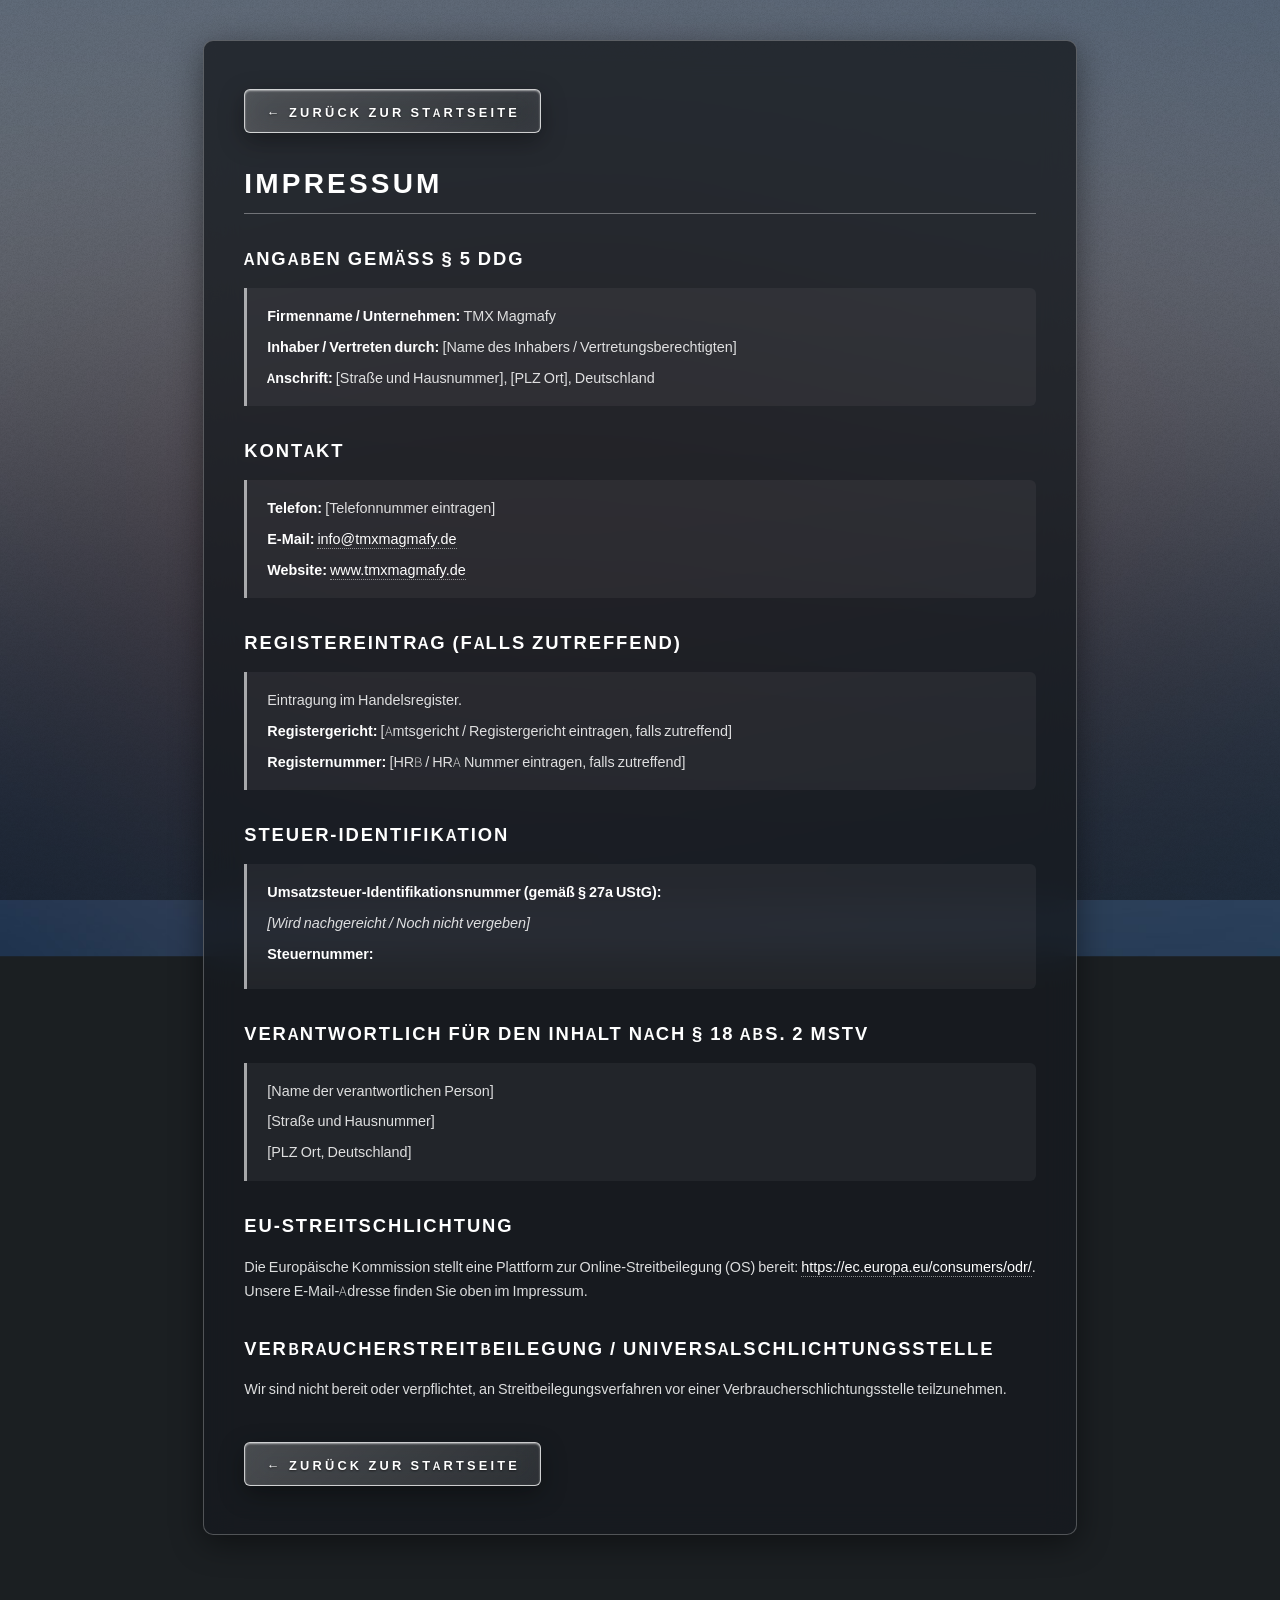
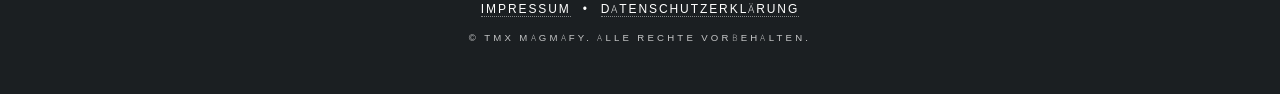
<file: impressum.html>
<!DOCTYPE HTML>
<html lang="de">
	<head>
		<title>Impressum – TMX Magmafy</title>
		<meta charset="utf-8" />
		<meta name="viewport" content="width=device-width, initial-scale=1, user-scalable=no" />
		<meta name="description" content="Impressum und rechtliche Angaben der TMX Magmafy gemäß § 5 DDG und § 18 MStV." />
		<link rel="stylesheet" href="assets/css/main.css" />
		<link rel="stylesheet" href="assets/css/custom.css?v=21" />
		<noscript><link rel="stylesheet" href="assets/css/noscript.css" /></noscript>
	</head>
	<body class="is-legal-page">

		<div id="wrapper">

			<main class="legal-container">

				<div class="back-home-wrap">
					<a href="index.html" class="button primary">&larr; Zurück zur Startseite</a>
				</div>

				<h1>Impressum</h1>

				<h2>Angaben gemäß § 5 DDG</h2>
				<div class="legal-placeholder-box">
					<p><strong>Firmenname / Unternehmen:</strong> TMX Magmafy</p>
					<p><strong>Inhaber / Vertreten durch:</strong> [Name des Inhabers / Vertretungsberechtigten]</p>
					<p><strong>Anschrift:</strong> [Straße und Hausnummer], [PLZ Ort], Deutschland</p>
				</div>

				<h2>Kontakt</h2>
				<div class="legal-placeholder-box">
					<p><strong>Telefon:</strong> [Telefonnummer eintragen]</p>
					<p><strong>E-Mail:</strong> <a href="mailto:info@tmxmagmafy.de">info@tmxmagmafy.de</a></p>
					<p><strong>Website:</strong> <a href="index.html">www.tmxmagmafy.de</a></p>
				</div>

				<h2>Registereintrag (falls zutreffend)</h2>
				<div class="legal-placeholder-box">
					<p>Eintragung im Handelsregister.</p>
					<p><strong>Registergericht:</strong> [Amtsgericht / Registergericht eintragen, falls zutreffend]</p>
					<p><strong>Registernummer:</strong> [HRB / HRA Nummer eintragen, falls zutreffend]</p>
				</div>

				<h2>Steuer-Identifikation</h2>
				<div class="legal-placeholder-box">
					<p><strong>Umsatzsteuer-Identifikationsnummer (gemäß § 27a UStG):</strong></p>
					<p><em>[Wird nachgereicht / Noch nicht vergeben]</em></p>
					<p><strong>Steuernummer:</strong></p>
					<p><em></em></p>
				</div>

				<h2>Verantwortlich für den Inhalt nach § 18 Abs. 2 MStV</h2>
				<div class="legal-placeholder-box">
					<p>[Name der verantwortlichen Person]</p>
					<p>[Straße und Hausnummer]</p>
					<p>[PLZ Ort, Deutschland]</p>
				</div>

				<h2>EU-Streitschlichtung</h2>
				<p>
					Die Europäische Kommission stellt eine Plattform zur Online-Streitbeilegung (OS) bereit:
					<a href="https://ec.europa.eu/consumers/odr/" target="_blank" rel="noopener noreferrer">https://ec.europa.eu/consumers/odr/</a>.<br />
					Unsere E-Mail-Adresse finden Sie oben im Impressum.
				</p>

				<h2>Verbraucherstreitbeilegung / Universalschlichtungsstelle</h2>
				<p>
					Wir sind nicht bereit oder verpflichtet, an Streitbeilegungsverfahren vor einer Verbraucherschlichtungsstelle teilzunehmen.
				</p>

				<div class="back-home-wrap" style="margin-top: 2.5rem; margin-bottom: 0;">
					<a href="index.html" class="button primary">&larr; Zurück zur Startseite</a>
				</div>

			</main>

			<footer id="footer">
				<p class="legal-links">
					<a href="impressum.html">Impressum</a> &bull; <a href="datenschutz.html">Datenschutzerklärung</a>
				</p>
				<p class="copyright">&copy; TMX Magmafy. Alle Rechte vorbehalten.</p>
			</footer>

		</div>

		<div id="bg"></div>

		<script src="assets/js/jquery.min.js"></script>
		<script src="assets/js/browser.min.js"></script>
		<script src="assets/js/breakpoints.min.js"></script>
		<script src="assets/js/util.js"></script>
	</body>
</html>
</file>
<file: assets/css/custom.css>
/* TMX Magmafy — Dimension Custom Extensions & Glassmorphism Design */

/* ==========================================================================
   0. ROOT VARIABLES & STYLISH GLASSY SCROLLBAR
   ========================================================================== */
:root {
	--scrollbar-thumb: rgba(255, 255, 255, 0.35);
	--scrollbar-thumb-hover: rgba(255, 255, 255, 0.6);
	--scrollbar-track: rgba(18, 22, 26, 0.5);
}

/* Cross-browser standard scrollbar */
html,
body,
#wrapper,
#main,
#main article,
.article-scroll,
textarea {
	scrollbar-width: thin !important;
	scrollbar-color: var(--scrollbar-thumb) var(--scrollbar-track) !important;
}

/* Glassy WebKit scrollbars (Chrome, Edge, Safari) */
::-webkit-scrollbar {
	width: 10px;
	height: 10px;
}

::-webkit-scrollbar-track {
	background: rgba(16, 20, 24, 0.55);
	border-radius: 10px;
	margin: 6px 2px;
	backdrop-filter: blur(12px);
	-webkit-backdrop-filter: blur(12px);
	border: 1px solid rgba(255, 255, 255, 0.08);
	box-shadow: inset 0 0 6px rgba(0, 0, 0, 0.4);
}

::-webkit-scrollbar-thumb {
	background: linear-gradient(
		180deg,
		rgba(255, 255, 255, 0.38) 0%,
		rgba(255, 255, 255, 0.22) 100%
	);
	border-radius: 10px;
	border: 2px solid transparent;
	background-clip: padding-box;
	backdrop-filter: blur(14px);
	-webkit-backdrop-filter: blur(14px);
	box-shadow: inset 0 1px 1px rgba(255, 255, 255, 0.6), 0 2px 8px rgba(0, 0, 0, 0.35);
	transition: background 0.2s ease, box-shadow 0.2s ease;
}

::-webkit-scrollbar-thumb:hover {
	background: linear-gradient(
		180deg,
		rgba(255, 255, 255, 0.65) 0%,
		rgba(255, 255, 255, 0.4) 100%
	);
	border: 2px solid transparent;
	background-clip: padding-box;
	box-shadow: inset 0 1px 2px rgba(255, 255, 255, 0.85), 0 0 14px rgba(255, 255, 255, 0.3);
}

::-webkit-scrollbar-thumb:active {
	background: linear-gradient(
		180deg,
		rgba(255, 255, 255, 0.8) 0%,
		rgba(255, 255, 255, 0.55) 100%
	);
	border: 2px solid transparent;
	background-clip: padding-box;
	box-shadow: inset 0 1px 2px #ffffff, 0 0 18px rgba(255, 255, 255, 0.45);
}

::-webkit-scrollbar-corner {
	background: transparent;
}

/* ==========================================================================
   1. TRANSLATION BUTTON (DE / EN) - BORDERLESS DIV & REASONABLE MARGIN
   ========================================================================== */
#lang-fixed,
body.is-preload #lang-fixed,
body.is-article-visible #lang-fixed {
	position: fixed !important;
	top: 2rem !important;
	left: 2rem !important;
	z-index: 999999 !important;
	display: block !important;
	visibility: visible !important;
	opacity: 1 !important;
	pointer-events: auto !important;
	transition: opacity 0.25s ease-in-out, transform 0.2s ease;
}

/* Entire Div without any borders or outer box */
#lang-fixed .lang-switch {
	display: inline-flex !important;
	align-items: center !important;
	border: none !important;
	border-radius: 0 !important;
	background: transparent !important;
	backdrop-filter: none !important;
	-webkit-backdrop-filter: none !important;
	box-shadow: none !important;
	overflow: visible !important;
	gap: 0.55rem !important;
	padding: 0 !important;
}

#lang-fixed .lang-switch button {
	background: rgba(255, 255, 255, 0.08) !important;
	border: 1px solid rgba(255, 255, 255, 0.35) !important;
	color: #ffffff !important;
	font-family: "Source Sans Pro", sans-serif;
	font-size: 0.76rem !important;
	font-weight: 700 !important;
	letter-spacing: 0.15rem !important;
	padding: 0.45rem 0.85rem !important;
	cursor: pointer;
	text-transform: uppercase;
	line-height: 1.2;
	border-radius: 6px !important;
	backdrop-filter: blur(10px) !important;
	-webkit-backdrop-filter: blur(10px) !important;
	box-shadow: 0 4px 14px rgba(0, 0, 0, 0.25), inset 0 1px 1px rgba(255, 255, 255, 0.3) !important;
	text-shadow: 0 1px 2px rgba(0, 0, 0, 0.5);
	transition: background-color 0.2s ease-in-out, border-color 0.2s ease-in-out, transform 0.15s ease, box-shadow 0.2s ease !important;
}

#lang-fixed .lang-switch button + button {
	border-left: 1px solid rgba(255, 255, 255, 0.35) !important;
}

#lang-fixed .lang-switch button.is-active {
	background: linear-gradient(
		135deg,
		rgba(255, 255, 255, 0.32) 0%,
		rgba(255, 255, 255, 0.16) 100%
	) !important;
	border-color: rgba(255, 255, 255, 0.85) !important;
	color: #ffffff !important;
	box-shadow: 0 6px 18px rgba(0, 0, 0, 0.3), inset 0 1px 2px rgba(255, 255, 255, 0.6) !important;
}

#lang-fixed .lang-switch button:hover:not(.is-active) {
	background-color: rgba(255, 255, 255, 0.2) !important;
	border-color: rgba(255, 255, 255, 0.65) !important;
	transform: translateY(-1px);
}

/* ==========================================================================
   2. "EXPLORE OUR SERVICES" CTA BUTTON - CENTERED & GLASS STYLE
   ========================================================================== */
#header .content .inner .header-cta {
	display: flex !important;
	justify-content: center !important;
	align-items: center !important;
	width: 100% !important;
	margin: 2.5rem auto 0 auto !important;
	padding: 0 !important;
	list-style: none !important;
}

#header .content .inner .header-cta li {
	padding: 0 !important;
	margin: 0 !important;
	display: flex !important;
	justify-content: center !important;
	list-style: none !important;
}

#header .content .inner .header-cta li:before {
	display: none !important;
}

#header .content .inner .header-cta .button {
	margin: 0 auto !important;
	text-align: center !important;
	display: inline-block !important;
	padding: 0 2.25rem !important;
	height: 3.4rem !important;
	line-height: 3.4rem !important;
	font-size: 0.75rem !important;
	font-weight: 600 !important;
	letter-spacing: 0.18rem !important;
	text-transform: uppercase !important;
	border-radius: 8px !important;
	background: linear-gradient(
		135deg,
		rgba(255, 255, 255, 0.22) 0%,
		rgba(255, 255, 255, 0.1) 100%
	) !important;
	border: 1.5px solid rgba(255, 255, 255, 0.75) !important;
	backdrop-filter: blur(16px) !important;
	-webkit-backdrop-filter: blur(16px) !important;
	box-shadow: 0 8px 30px rgba(0, 0, 0, 0.4), inset 0 1px 2px rgba(255, 255, 255, 0.5) !important;
	color: #ffffff !important;
	text-shadow: 0 1px 2px rgba(0, 0, 0, 0.5) !important;
	transition: background-color 0.25s ease, border-color 0.25s ease, transform 0.2s ease, box-shadow 0.25s ease !important;
}

#header .content .inner .header-cta .button:hover {
	background: linear-gradient(
		135deg,
		rgba(255, 255, 255, 0.35) 0%,
		rgba(255, 255, 255, 0.18) 100%
	) !important;
	border-color: #ffffff !important;
	box-shadow: 0 14px 40px rgba(255, 255, 255, 0.22), inset 0 1px 3px rgba(255, 255, 255, 0.85) !important;
	transform: translateY(-2px) !important;
	color: #ffffff !important;
}

#header .content .inner .header-cta .button:active {
	background: rgba(255, 255, 255, 0.38) !important;
	transform: translateY(0) !important;
	box-shadow: 0 4px 14px rgba(0, 0, 0, 0.4) !important;
}

/* ==========================================================================
   3. SERVICES BAR (HEADER NAV) - REASONABLE TOP-MARGIN & CONNECTOR LINE
   ========================================================================== */
#header nav {
	position: relative !important;
	width: 100% !important;
	display: flex !important;
	justify-content: center !important;
	align-items: center !important;
	margin: 3.5rem auto 0 auto !important; /* Reasonable top-margin from line above */
}

/* Vertical line going down from the horizontal border below Our Services button */
#header nav:before {
	content: '' !important;
	display: block !important;
	position: absolute !important;
	top: calc(-3.5rem - 1px) !important;
	left: calc(50% - 1px) !important;
	width: 1px !important;
	height: calc(3.5rem + 1px) !important;
	background: rgba(255, 255, 255, 0.75) !important;
	z-index: 1 !important;
}

/* Disable the buggy template line cutting through words */
#header nav.use-middle:after,
#header nav:after {
	display: none !important;
	content: none !important;
}

#header nav.use-middle ul li.is-middle {
	border-left: 1px solid rgba(255, 255, 255, 0.25) !important;
}

#header nav ul {
	display: inline-flex !important;
	flex-direction: row !important;
	flex-wrap: nowrap !important;
	justify-content: center !important;
	align-items: stretch !important;
	margin: 0 auto !important;
	padding: 0 !important;
	list-style: none !important;
	border: 1.5px solid rgba(255, 255, 255, 0.6) !important;
	border-radius: 8px !important;
	background: rgba(22, 26, 31, 0.72) !important;
	backdrop-filter: blur(14px) !important;
	-webkit-backdrop-filter: blur(14px) !important;
	box-shadow: 0 8px 32px rgba(0, 0, 0, 0.4), inset 0 1px 1px rgba(255, 255, 255, 0.25) !important;
	overflow: hidden !important;
	max-width: 100% !important;
}

#header nav ul li {
	flex: 1 1 auto !important;
	padding: 0 !important;
	margin: 0 !important;
	border-left: 1px solid rgba(255, 255, 255, 0.25) !important;
	border-top: 0 !important;
	display: flex !important;
	align-items: center !important;
	justify-content: center !important;
	list-style: none !important;
}

#header nav ul li:first-child {
	border-left: 0 !important;
}

#header nav ul li:before {
	display: none !important;
}

#header nav ul li a {
	display: flex !important;
	align-items: center !important;
	justify-content: center !important;
	min-width: 4.8rem !important;
	height: 3.1rem !important;
	line-height: 3.1rem !important;
	padding: 0 1rem !important;
	font-size: 0.68rem !important;
	font-weight: 600 !important;
	letter-spacing: 0.12rem !important;
	text-transform: uppercase !important;
	text-align: center !important;
	white-space: nowrap !important;
	border-bottom: 0 !important;
	color: #ffffff !important;
	text-shadow: 0 1px 2px rgba(0, 0, 0, 0.4) !important;
	transition: background-color 0.2s ease-in-out, color 0.2s ease-in-out !important;
}

#header nav ul li a:hover {
	background: linear-gradient(
		180deg,
		rgba(255, 255, 255, 0.2) 0%,
		rgba(255, 255, 255, 0.08) 100%
	) !important;
	color: #ffffff !important;
}

#header nav ul li a:active {
	background-color: rgba(255, 255, 255, 0.25) !important;
}

/* ==========================================================================
   4. GLASS STYLE FOR ALL BUTTONS ON THE WEBSITE
   ========================================================================== */
input[type="submit"],
input[type="reset"],
input[type="button"],
button,
.button {
	background-color: rgba(255, 255, 255, 0.1) !important;
	border: 1.5px solid rgba(255, 255, 255, 0.5) !important;
	backdrop-filter: blur(12px) !important;
	-webkit-backdrop-filter: blur(12px) !important;
	box-shadow: 0 6px 20px rgba(0, 0, 0, 0.3), inset 0 1px 1px rgba(255, 255, 255, 0.4) !important;
	color: #ffffff !important;
	border-radius: 6px !important;
	text-shadow: 0 1px 2px rgba(0, 0, 0, 0.5) !important;
	cursor: pointer !important;
	transition: background-color 0.25s ease, border-color 0.25s ease, transform 0.2s ease, box-shadow 0.25s ease !important;
}

input[type="submit"]:hover,
input[type="reset"]:hover,
input[type="button"]:hover,
button:hover,
.button:hover {
	background-color: rgba(255, 255, 255, 0.22) !important;
	border-color: rgba(255, 255, 255, 0.9) !important;
	box-shadow: 0 10px 30px rgba(255, 255, 255, 0.16), inset 0 1px 2px rgba(255, 255, 255, 0.6) !important;
	color: #ffffff !important;
	transform: translateY(-2px) !important;
}

input[type="submit"]:active,
input[type="reset"]:active,
input[type="button"]:active,
button:active,
.button:active {
	background-color: rgba(255, 255, 255, 0.3) !important;
	box-shadow: 0 2px 10px rgba(0, 0, 0, 0.4), inset 0 1px 2px rgba(255, 255, 255, 0.3) !important;
	transform: translateY(0) !important;
}

/* Primary buttons in articles & forms */
input[type="submit"].primary,
input[type="reset"].primary,
input[type="button"].primary,
button.primary,
.button.primary {
	background: linear-gradient(
		135deg,
		rgba(255, 255, 255, 0.22) 0%,
		rgba(255, 255, 255, 0.1) 100%
	) !important;
	border: 1.5px solid rgba(255, 255, 255, 0.75) !important;
	backdrop-filter: blur(14px) !important;
	-webkit-backdrop-filter: blur(14px) !important;
	box-shadow: 0 8px 25px rgba(0, 0, 0, 0.35), inset 0 1px 2px rgba(255, 255, 255, 0.55) !important;
	color: #ffffff !important;
	font-weight: 600 !important;
}

input[type="submit"].primary:hover,
input[type="reset"].primary:hover,
input[type="button"].primary:hover,
button.primary:hover,
.button.primary:hover {
	background: linear-gradient(
		135deg,
		rgba(255, 255, 255, 0.34) 0%,
		rgba(255, 255, 255, 0.18) 100%
	) !important;
	border-color: #ffffff !important;
	box-shadow: 0 12px 35px rgba(255, 255, 255, 0.22), inset 0 1px 3px rgba(255, 255, 255, 0.8) !important;
	color: #ffffff !important;
	transform: translateY(-2px) !important;
}

/* Modal Close ('X') Button: Glass Circular Badge */
#main article .close {
	top: 0.5rem;
	right: 0.5rem;
}

#main article .close:before {
	background-color: rgba(255, 255, 255, 0.08) !important;
	backdrop-filter: blur(10px) !important;
	-webkit-backdrop-filter: blur(10px) !important;
	border: 1.5px solid rgba(255, 255, 255, 0.4) !important;
	box-shadow: 0 4px 16px rgba(0, 0, 0, 0.3), inset 0 1px 1px rgba(255, 255, 255, 0.3) !important;
	border-radius: 100% !important;
	transition: background-color 0.2s ease, border-color 0.2s ease, transform 0.2s ease, box-shadow 0.2s ease !important;
}

#main article .close:hover:before {
	background-color: rgba(255, 255, 255, 0.22) !important;
	border-color: rgba(255, 255, 255, 0.85) !important;
	box-shadow: 0 6px 20px rgba(255, 255, 255, 0.2), inset 0 1px 2px rgba(255, 255, 255, 0.6) !important;
	transform: scale(1.08) !important;
}

/* Glassy form controls */
form input[type="text"],
form input[type="email"],
form input[type="tel"],
form select,
form textarea {
	background: rgba(255, 255, 255, 0.06) !important;
	border: 1px solid rgba(255, 255, 255, 0.28) !important;
	backdrop-filter: blur(8px) !important;
	-webkit-backdrop-filter: blur(8px) !important;
	border-radius: 6px !important;
	color: #ffffff !important;
	box-shadow: inset 0 1px 3px rgba(0, 0, 0, 0.3) !important;
	transition: border-color 0.2s ease, box-shadow 0.2s ease, background 0.2s ease !important;
}

form input[type="text"]:focus,
form input[type="email"]:focus,
form input[type="tel"]:focus,
form select:focus,
form textarea:focus {
	border-color: rgba(255, 255, 255, 0.8) !important;
	box-shadow: 0 0 14px rgba(255, 255, 255, 0.2), inset 0 1px 3px rgba(0, 0, 0, 0.2) !important;
	background: rgba(255, 255, 255, 0.1) !important;
}

/* ==========================================================================
   5. SERVICES PAGE (MODAL) - REASONABLE MARGIN & GLASS BUTTONS
   ========================================================================== */
article#services {
	text-align: center !important;
}

article#services p {
	text-align: center !important;
	max-width: 32rem !important;
	margin-left: auto !important;
	margin-right: auto !important;
}

ul.service-hub-links {
	display: flex !important;
	flex-direction: column !important;
	align-items: center !important;
	justify-content: center !important;
	width: 100% !important;
	max-width: 26rem !important;
	margin: 2.5rem auto 1.5rem auto !important;
	padding: 0 !important;
	list-style: none !important;
	border: none !important;
	background: transparent !important;
	box-shadow: none !important;
	gap: 1.25rem !important;
}

ul.service-hub-links li {
	width: 100% !important;
	padding: 0 !important;
	margin: 0 !important;
	list-style: none !important;
	display: flex !important;
	justify-content: center !important;
	border: none !important;
}

ul.service-hub-links li:before {
	display: none !important;
	content: none !important;
}

ul.service-hub-links li a.button {
	display: block !important;
	width: 100% !important;
	min-width: 0 !important;
	height: 3.5rem !important;
	line-height: 3.5rem !important;
	text-align: center !important;
	font-size: 0.78rem !important;
	font-weight: 700 !important;
	letter-spacing: 0.16rem !important;
	text-transform: uppercase !important;
	border-radius: 8px !important;
	background: linear-gradient(
		135deg,
		rgba(255, 255, 255, 0.18) 0%,
		rgba(255, 255, 255, 0.08) 100%
	) !important;
	border: 1.5px solid rgba(255, 255, 255, 0.65) !important;
	backdrop-filter: blur(14px) !important;
	-webkit-backdrop-filter: blur(14px) !important;
	box-shadow: 0 8px 24px rgba(0, 0, 0, 0.35), inset 0 1px 2px rgba(255, 255, 255, 0.45) !important;
	color: #ffffff !important;
	text-shadow: 0 1px 2px rgba(0, 0, 0, 0.5) !important;
	transition: transform 0.2s ease, background-color 0.2s ease, box-shadow 0.2s ease, border-color 0.2s ease !important;
}

ul.service-hub-links li a.button:hover {
	transform: translateY(-2px) !important;
	background: linear-gradient(
		135deg,
		rgba(255, 255, 255, 0.3) 0%,
		rgba(255, 255, 255, 0.15) 100%
	) !important;
	border-color: #ffffff !important;
	box-shadow: 0 12px 35px rgba(255, 255, 255, 0.22), inset 0 1px 3px rgba(255, 255, 255, 0.75) !important;
	color: #ffffff !important;
}

ul.service-hub-links li a.button:active {
	transform: translateY(0) !important;
	background: rgba(255, 255, 255, 0.32) !important;
	box-shadow: 0 4px 14px rgba(0, 0, 0, 0.4) !important;
}

/* ==========================================================================
   6. RESPONSIVE SYSTEM ACROSS ALL BREAKPOINTS
   ========================================================================== */

/* --- EXTRA LARGE SCREENS (min-width: 1200px) --- */
@media screen and (min-width: 1200px) {
	#lang-fixed {
		top: 2.25rem !important;
		left: 2.25rem !important;
	}

	#header nav {
		margin: 3.75rem auto 0 auto !important;
	}

	#header nav:before {
		top: calc(-3.75rem - 1px) !important;
		height: calc(3.75rem + 1px) !important;
	}

	#header nav ul {
		max-width: 60rem !important;
	}

	#header nav ul li a {
		padding: 0 1.2rem !important;
		font-size: 0.7rem !important;
	}

	ul.service-hub-links {
		max-width: 28rem !important;
		gap: 1.35rem !important;
	}
}

/* --- LARGE SCREENS (981px to 1199px) --- */
@media screen and (min-width: 981px) and (max-width: 1199px) {
	#lang-fixed {
		top: 2rem !important;
		left: 2rem !important;
	}

	#header nav {
		margin: 3.5rem auto 0 auto !important;
	}

	#header nav:before {
		top: calc(-3.5rem - 1px) !important;
		height: calc(3.5rem + 1px) !important;
	}

	#header nav ul {
		max-width: 52rem !important;
	}

	#header nav ul li a {
		padding: 0 0.85rem !important;
		font-size: 0.65rem !important;
		min-width: 4.2rem !important;
	}

	ul.service-hub-links {
		max-width: 25rem !important;
		gap: 1.2rem !important;
	}
}

/* --- MEDIUM SCREENS (737px to 980px) --- */
@media screen and (min-width: 737px) and (max-width: 980px) {
	#lang-fixed {
		top: 1.5rem !important;
		left: 1.5rem !important;
	}

	#header nav {
		margin: 3rem auto 0 auto !important;
	}

	#header nav:before {
		top: calc(-3rem - 1px) !important;
		height: calc(3rem + 1px) !important;
	}

	/* Symmetrical 2x4 grid for navigation */
	#header nav ul {
		display: flex !important;
		flex-wrap: wrap !important;
		max-width: 36rem !important;
		border-radius: 8px !important;
	}

	#header nav ul li {
		flex: 1 1 25% !important;
		width: 25% !important;
		border-left: 1px solid rgba(255, 255, 255, 0.25) !important;
		border-top: 1px solid rgba(255, 255, 255, 0.25) !important;
	}

	/* First row: no border-top */
	#header nav ul li:nth-child(-n+4) {
		border-top: 0 !important;
	}

	/* First column: no border-left */
	#header nav ul li:nth-child(4n+1) {
		border-left: 0 !important;
	}

	#header nav ul li a {
		width: 100% !important;
		min-width: 0 !important;
		padding: 0 0.5rem !important;
		height: 2.75rem !important;
		line-height: 2.75rem !important;
		font-size: 0.64rem !important;
	}

	ul.service-hub-links {
		max-width: 24rem !important;
		gap: 1.15rem !important;
	}
}

/* --- SMALL SCREENS (481px to 736px) --- */
@media screen and (min-width: 481px) and (max-width: 736px) {
	#lang-fixed {
		top: 1.25rem !important;
		left: 1.25rem !important;
	}

	#lang-fixed .lang-switch button {
		padding: 0.4rem 0.75rem !important;
		font-size: 0.72rem !important;
	}

	#header nav {
		margin: 2.5rem auto 0 auto !important;
	}

	#header nav:before {
		top: calc(-2.5rem - 1px) !important;
		height: calc(2.5rem + 1px) !important;
	}

	/* 2x4 grid scaled for tablet portrait */
	#header nav ul {
		display: flex !important;
		flex-wrap: wrap !important;
		max-width: 28rem !important;
		border-radius: 6px !important;
	}

	#header nav ul li {
		flex: 1 1 25% !important;
		width: 25% !important;
		border-left: 1px solid rgba(255, 255, 255, 0.25) !important;
		border-top: 1px solid rgba(255, 255, 255, 0.25) !important;
	}

	#header nav ul li:nth-child(-n+4) {
		border-top: 0 !important;
	}

	#header nav ul li:nth-child(4n+1) {
		border-left: 0 !important;
	}

	#header nav ul li a {
		width: 100% !important;
		min-width: 0 !important;
		padding: 0 0.35rem !important;
		height: 2.6rem !important;
		line-height: 2.6rem !important;
		font-size: 0.6rem !important;
		letter-spacing: 0.08rem !important;
	}

	ul.service-hub-links {
		max-width: 21rem !important;
		gap: 1rem !important;
	}

	ul.service-hub-links li a.button {
		height: 3.25rem !important;
		line-height: 3.25rem !important;
		font-size: 0.72rem !important;
	}
}

/* --- EXTRA SMALL SCREENS (<= 480px) --- */
@media screen and (max-width: 480px) {
	#lang-fixed {
		top: 1rem !important;
		left: 1rem !important;
	}

	#lang-fixed .lang-switch button {
		padding: 0.35rem 0.65rem !important;
		font-size: 0.68rem !important;
		letter-spacing: 0.1rem !important;
	}

	#header nav {
		margin: 2.25rem auto 0 auto !important;
	}

	#header nav:before {
		top: calc(-2.25rem - 1px) !important;
		height: calc(2.25rem + 1px) !important;
	}

	/* Vertical column for mobile */
	#header nav ul {
		flex-direction: column !important;
		width: 100% !important;
		max-width: 18rem !important;
		border-radius: 6px !important;
	}

	#header nav ul li {
		width: 100% !important;
		border-left: 0 !important;
		border-top: 1px solid rgba(255, 255, 255, 0.25) !important;
	}

	#header nav ul li:first-child {
		border-top: 0 !important;
	}

	#header nav ul li a {
		width: 100% !important;
		height: 2.75rem !important;
		line-height: 2.75rem !important;
		font-size: 0.72rem !important;
		letter-spacing: 0.14rem !important;
	}

	ul.service-hub-links {
		width: 100% !important;
		max-width: 17rem !important;
		margin: 2rem auto !important;
		gap: 0.9rem !important;
	}

	ul.service-hub-links li a.button {
		height: 3.1rem !important;
		line-height: 3.1rem !important;
		font-size: 0.7rem !important;
		letter-spacing: 0.12rem !important;
	}

	#header .content .inner .header-cta .button {
		width: 100% !important;
		max-width: 18rem !important;
		font-size: 0.7rem !important;
		padding: 0 1rem !important;
	}
}

/* ==========================================================================
   7. SCROLLABLE ARTICLES & EXISTING FUNCTIONALITY
   ========================================================================== */
body.is-article-visible #wrapper {
	overflow-y: auto;
	-webkit-overflow-scrolling: touch;
	max-height: 100vh;
}

#main article.article-scroll {
	max-height: min(42rem, calc(100vh - 3rem));
	overflow-y: auto;
	-webkit-overflow-scrolling: touch;
}

@media screen and (max-width: 736px) {
	#main article.article-scroll {
		max-height: calc(100vh - 2rem);
	}
}

/* Glassy feature cards inside articles */
.features {
	display: grid;
	grid-template-columns: repeat(2, 1fr);
	gap: 1rem;
	list-style: none;
	margin: 0 0 1.5rem 0;
	padding: 0;
}

.features li {
	border: 1px solid rgba(255, 255, 255, 0.2) !important;
	padding: 1.1rem 1rem !important;
	background: rgba(255, 255, 255, 0.05) !important;
	backdrop-filter: blur(8px) !important;
	-webkit-backdrop-filter: blur(8px) !important;
	border-radius: 8px !important;
	box-shadow: 0 4px 16px rgba(0, 0, 0, 0.25) !important;
	transition: background 0.2s ease, border-color 0.2s ease, transform 0.2s ease !important;
}

.features li:hover {
	background: rgba(255, 255, 255, 0.09) !important;
	border-color: rgba(255, 255, 255, 0.45) !important;
	transform: translateY(-2px);
}

.features .icon {
	display: block;
	font-size: 1.25rem;
	margin-bottom: 0.6rem;
	color: #ffffff;
}

.features h3,
.features h4 {
	font-size: 0.7rem;
	margin: 0 0 0.4rem;
	line-height: 1.45;
	text-transform: none;
	letter-spacing: 0.04rem;
	font-weight: 600;
}

.features p {
	margin: 0;
	font-size: 0.85rem;
	line-height: 1.5;
	text-transform: none;
	letter-spacing: 0;
}

.pillar-intro {
	margin-bottom: 1.5rem;
	text-transform: none;
	letter-spacing: 0;
}

@media screen and (max-width: 480px) {
	.features {
		grid-template-columns: 1fr;
	}
}

/* Contact form extras */
#service-note {
	margin: 0 0 1.25rem;
	padding: 0.75rem 1rem;
	border-left: solid 3px rgba(255, 255, 255, 0.65);
	background: rgba(255, 255, 255, 0.08);
	backdrop-filter: blur(8px);
	-webkit-backdrop-filter: blur(8px);
	border-radius: 0 6px 6px 0;
	font-size: 0.9rem;
	text-transform: none;
	letter-spacing: 0;
}

.form-status {
	margin-top: 1rem;
	padding: 0.75rem 1rem;
	border: solid 1px rgba(255, 255, 255, 0.35);
	backdrop-filter: blur(8px);
	-webkit-backdrop-filter: blur(8px);
	border-radius: 6px;
	text-transform: none;
	letter-spacing: 0;
}

.form-status.is-success {
	background: rgba(40, 167, 69, 0.2);
	border-color: rgba(120, 220, 140, 0.7);
}

.form-status.is-error {
	background: rgba(220, 53, 69, 0.2);
	border-color: rgba(240, 120, 120, 0.7);
}

/* Form / action buttons — full width on small screens */
@media screen and (max-width: 480px) {
	#main article ul.actions:not(.service-hub-links) {
		flex-direction: column;
		width: 100%;
	}

	#main article ul.actions:not(.service-hub-links) li {
		width: 100%;
		padding-left: 0;
	}

	#main article ul.actions:not(.service-hub-links) input[type="submit"],
	#main article ul.actions:not(.service-hub-links) input[type="reset"] {
		width: 100%;
	}
}

/* ==========================================================================
   8. LEGAL PAGES (IMPRESSUM & DATENSCHUTZ) & FOOTER LEGAL LINKS
   ========================================================================== */
#footer .legal-links {
	margin: 0 0 0.75rem 0;
	font-size: 0.75rem;
	letter-spacing: 0.12rem;
	text-transform: uppercase;
}

#footer .legal-links a {
	color: #ffffff;
	border-bottom: 1px dotted rgba(255, 255, 255, 0.45);
	transition: color 0.2s ease, border-bottom-color 0.2s ease;
	text-decoration: none;
	margin: 0 0.5rem;
}

#footer .legal-links a:hover {
	color: #ffffff;
	border-bottom-color: #ffffff;
}

body.is-legal-page {
	overflow-y: auto !important;
}

body.is-legal-page #wrapper {
	padding: 2.5rem 1.25rem 3rem 1.25rem;
	max-width: 58rem;
	margin: 0 auto;
	width: 100%;
	opacity: 1 !important;
	visibility: visible !important;
}

.legal-container {
	background: rgba(22, 26, 31, 0.78);
	backdrop-filter: blur(16px);
	-webkit-backdrop-filter: blur(16px);
	border: 1.5px solid rgba(255, 255, 255, 0.25);
	border-radius: 10px;
	padding: 3rem 2.5rem;
	box-shadow: 0 8px 32px rgba(0, 0, 0, 0.45);
	margin-bottom: 2rem;
	text-align: left;
}

.legal-container h1 {
	font-size: 1.75rem;
	letter-spacing: 0.2rem;
	margin-bottom: 1.5rem;
	padding-bottom: 0.75rem;
	border-bottom: 1.5px solid rgba(255, 255, 255, 0.35);
}

.legal-container h2 {
	font-size: 1.15rem;
	letter-spacing: 0.12rem;
	margin: 2rem 0 1rem 0;
	color: #ffffff;
}

.legal-container h3 {
	font-size: 0.95rem;
	letter-spacing: 0.08rem;
	margin: 1.25rem 0 0.5rem 0;
	color: rgba(255, 255, 255, 0.9);
}

.legal-container p,
.legal-container ul,
.legal-container address {
	font-size: 0.9rem;
	line-height: 1.7;
	color: rgba(255, 255, 255, 0.85);
	font-style: normal;
	margin-bottom: 1rem;
}

.legal-container ul {
	padding-left: 1.5rem;
	list-style: disc;
}

.legal-container ul li {
	padding-left: 0.25rem;
}

.legal-container a {
	color: #ffffff;
	border-bottom: 1px dotted rgba(255, 255, 255, 0.5);
}

.legal-container a:hover {
	border-bottom-color: #ffffff;
}

.legal-container .back-home-wrap {
	margin-bottom: 2rem;
}

.legal-placeholder-box {
	background: rgba(255, 255, 255, 0.05);
	border-left: 3px solid rgba(255, 255, 255, 0.6);
	padding: 1rem 1.25rem;
	margin: 1rem 0 1.5rem 0;
	border-radius: 0 6px 6px 0;
}

.legal-placeholder-box p {
	margin-bottom: 0.4rem;
}

.legal-placeholder-box p:last-child {
	margin-bottom: 0;
}

@media screen and (max-width: 736px) {
	.legal-container {
		padding: 2rem 1.5rem;
	}
	.legal-container h1 {
		font-size: 1.4rem;
	}
	.legal-container h2 {
		font-size: 1.05rem;
	}
}

@media screen and (max-width: 480px) {
	body.is-legal-page #wrapper {
		padding: 1.25rem 0.75rem 2rem 0.75rem;
	}
	.legal-container {
		padding: 1.5rem 1rem;
	}
	.legal-container h1 {
		font-size: 1.25rem;
	}
	#footer .legal-links {
		font-size: 0.7rem;
		letter-spacing: 0.08rem;
	}
	#footer .legal-links a {
		display: inline-block;
		margin: 0.25rem 0.4rem;
	}
}

/* ==========================================================================
   9. CONTACT FORM COMPLIANCE & CHECKBOX
   ========================================================================== */
.field-checkbox {
	margin: 1.25rem 0 1rem 0 !important;
	width: 100% !important;
}

.field-checkbox input[type="checkbox"] + label {
	font-size: 0.82rem !important;
	line-height: 1.45 !important;
	color: rgba(255, 255, 255, 0.88) !important;
	text-transform: none !important;
	letter-spacing: 0 !important;
	display: inline-block !important;
	cursor: pointer;
}

.field-checkbox input[type="checkbox"] + label a {
	color: #ffffff !important;
	text-decoration: underline !important;
	border-bottom: none !important;
}

.field-checkbox input[type="checkbox"] + label a:hover {
	color: #ffffff !important;
	opacity: 0.8;
}

input[type="submit"]:disabled,
button:disabled {
	opacity: 0.45 !important;
	cursor: not-allowed !important;
	transform: none !important;
	box-shadow: none !important;
	border-color: rgba(255, 255, 255, 0.25) !important;
}

/* ==========================================================================
   10. HIDDEN ADMIN EDITING PANEL (ISOLATED CLIENT-SIDE STYLES)
   ========================================================================== */
body.tmx-admin-active [contenteditable="true"] {
	cursor: text !important;
	transition: outline 0.15s ease, background-color 0.15s ease;
}

body.tmx-admin-active [contenteditable="true"]:hover {
	outline: 1.5px dashed rgba(255, 255, 255, 0.6) !important;
	outline-offset: 3px;
	border-radius: 4px;
}

body.tmx-admin-active [contenteditable="true"]:focus {
	outline: 2px solid #ffffff !important;
	outline-offset: 3px;
	background: rgba(255, 255, 255, 0.08) !important;
	border-radius: 4px;
}

/* Modal Overlay */
.admin-modal-overlay {
	position: fixed;
	top: 0;
	left: 0;
	width: 100vw;
	height: 100vh;
	background: rgba(10, 14, 18, 0.8);
	backdrop-filter: blur(14px);
	-webkit-backdrop-filter: blur(14px);
	z-index: 10000000;
	display: flex;
	align-items: center;
	justify-content: center;
	padding: 1rem;
}

.admin-modal-dialog {
	position: relative;
	background: rgba(22, 26, 31, 0.95);
	backdrop-filter: blur(16px);
	-webkit-backdrop-filter: blur(16px);
	border: 1.5px solid rgba(255, 255, 255, 0.45);
	border-radius: 10px;
	padding: 2.25rem 2rem;
	width: 100%;
	max-width: 26rem;
	box-shadow: 0 16px 48px rgba(0, 0, 0, 0.65);
	text-align: left;
}

.admin-modal-dialog h3 {
	font-size: 1.15rem;
	letter-spacing: 0.1rem;
	margin: 0 0 0.5rem 0;
	color: #ffffff;
}

.admin-modal-dialog .admin-modal-sub {
	font-size: 0.85rem;
	line-height: 1.45;
	color: rgba(255, 255, 255, 0.75);
	margin-bottom: 1.25rem;
}

.admin-modal-dialog input[type="password"] {
	width: 100%;
	background: rgba(255, 255, 255, 0.08);
	border: 1px solid rgba(255, 255, 255, 0.35);
	color: #ffffff;
	border-radius: 6px;
	padding: 0.6rem 0.85rem;
	font-size: 0.9rem;
}

.admin-modal-dialog .admin-modal-close {
	position: absolute;
	top: 0.85rem;
	right: 0.85rem;
	background: transparent !important;
	border: none !important;
	box-shadow: none !important;
	color: #ffffff;
	font-size: 1.5rem;
	line-height: 1;
	cursor: pointer;
	padding: 0.25rem 0.5rem;
}

.admin-error-msg {
	color: #ff6b6b;
	font-size: 0.82rem;
	margin: 0.5rem 0 0 0;
}

/* Floating Toolbar */
.admin-floating-bar {
	position: fixed;
	bottom: 1.5rem;
	left: 50%;
	transform: translateX(-50%);
	z-index: 9999999;
	width: auto;
	max-width: 95vw;
	background: rgba(22, 26, 31, 0.92);
	backdrop-filter: blur(16px);
	-webkit-backdrop-filter: blur(16px);
	border: 1.5px solid rgba(255, 255, 255, 0.5);
	border-radius: 10px;
	box-shadow: 0 10px 35px rgba(0, 0, 0, 0.55), inset 0 1px 1px rgba(255, 255, 255, 0.3);
	padding: 0.65rem 1rem;
}

.admin-bar-inner {
	display: flex;
	align-items: center;
	gap: 1rem;
	flex-wrap: wrap;
	justify-content: center;
}

.admin-bar-badge {
	display: flex;
	align-items: center;
	gap: 0.5rem;
	font-size: 0.72rem;
	letter-spacing: 0.12rem;
	color: #ffffff;
	text-transform: uppercase;
}

.admin-indicator {
	width: 8px;
	height: 8px;
	background: #28a745;
	border-radius: 50%;
	display: inline-block;
	box-shadow: 0 0 8px #28a745;
}

.admin-bar-actions {
	display: flex;
	align-items: center;
	gap: 0.5rem;
	flex-wrap: wrap;
}

.admin-bar-actions .button.small {
	height: 2.25rem !important;
	line-height: 2.25rem !important;
	padding: 0 0.85rem !important;
	font-size: 0.68rem !important;
	letter-spacing: 0.08rem !important;
}

.admin-bar-actions .button.is-exit {
	border-color: rgba(255, 100, 100, 0.5) !important;
}

.admin-bar-actions .button.is-exit:hover {
	background-color: rgba(220, 53, 69, 0.3) !important;
	border-color: rgba(255, 120, 120, 0.9) !important;
}

/* Toast Notifications */
.admin-toast {
	position: fixed;
	top: 2rem;
	right: 2rem;
	z-index: 10000001;
	background: rgba(22, 26, 31, 0.95);
	backdrop-filter: blur(14px);
	-webkit-backdrop-filter: blur(14px);
	border: 1px solid rgba(40, 167, 69, 0.8);
	border-radius: 6px;
	padding: 0.75rem 1.25rem;
	color: #ffffff;
	font-size: 0.85rem;
	box-shadow: 0 8px 25px rgba(0, 0, 0, 0.45);
	opacity: 0;
	pointer-events: none;
	transform: translateY(-10px);
	transition: opacity 0.25s ease, transform 0.25s ease;
}

.admin-toast.is-visible {
	opacity: 1;
	pointer-events: auto;
	transform: translateY(0);
}

.admin-toast.is-error {
	border-color: rgba(220, 53, 69, 0.8);
}

@media screen and (max-width: 600px) {
	.admin-floating-bar {
		bottom: 1rem;
		padding: 0.5rem 0.75rem;
		width: 95vw;
	}
	.admin-bar-inner {
		flex-direction: column;
		gap: 0.5rem;
	}
	.admin-bar-actions .button.small {
		padding: 0 0.5rem !important;
		font-size: 0.62rem !important;
	}
	.admin-toast {
		top: 1rem;
		right: 1rem;
		left: 1rem;
		text-align: center;
	}
}

/* ==========================================================================
   11. MOBILE RESPONSIVENESS REFINEMENTS (SCOPED BUG FIXES)
   ========================================================================== */

/* Global safety net for horizontal overflow */
html,
body {
	overflow-x: hidden;
}

/* BUG 1: Language toggle overlap on mobile headers */
@media screen and (max-width: 768px) {
	#lang-fixed {
		z-index: 999999 !important;
	}

	#main article {
		padding-top: 5.5rem !important;
	}

	#main article h2.major {
		margin-top: 0.5rem;
	}
}

@media screen and (max-width: 480px) {
	#main article {
		padding-top: 5.75rem !important;
		padding-left: 1.25rem !important;
		padding-right: 1.25rem !important;
	}
}

/* BUG 2: Prevent horizontal scroll & content overflowing viewport */
@media screen and (max-width: 768px) {
	#wrapper,
	#main,
	#main article {
		max-width: 100% !important;
		box-sizing: border-box !important;
	}

	h1.major,
	h2.major,
	h3.major,
	h4.major,
	h5.major,
	h6.major {
		width: auto !important;
		max-width: 100% !important;
		box-sizing: border-box !important;
		overflow-wrap: break-word !important;
		word-break: normal !important;
		letter-spacing: 0.22rem !important;
		font-size: 1.25rem !important;
		line-height: 1.4 !important;
	}

	.features,
	.features li {
		max-width: 100% !important;
		box-sizing: border-box !important;
		overflow-wrap: break-word !important;
		word-break: normal !important;
	}

	.features h3,
	.features h4,
	.features p {
		overflow-wrap: break-word !important;
		word-break: normal !important;
		max-width: 100% !important;
	}
}

@media screen and (max-width: 480px) {
	h1.major,
	h2.major,
	h3.major,
	h4.major,
	h5.major,
	h6.major {
		letter-spacing: 0.15rem !important;
		font-size: 1.1rem !important;
	}
}

/* BUG 3: Eliminate double/nested vertical scroll on mobile */
@media screen and (max-width: 768px) {
	#main article.article-scroll {
		max-height: none !important;
		height: auto !important;
		overflow-y: visible !important;
	}
}
</file>
<file: assets/css/noscript.css>
/*
	Dimension by HTML5 UP
	html5up.net | @ajlkn
	Free for personal and commercial use under the CCA 3.0 license (html5up.net/license)
*/

/* BG */

	body.is-preload #bg:before {
		background-color: transparent;
	}

/* Header */

	body.is-preload #header {
		-moz-filter: none;
		-webkit-filter: none;
		-ms-filter: none;
		filter: none;
	}

		body.is-preload #header > * {
			opacity: 1;
		}

		body.is-preload #header .content .inner {
			max-height: none;
			padding: 3rem 2rem;
			opacity: 1;
		}

/* Main */

	#main article {
		opacity: 1;
		margin: 4rem 0 0 0;
	}
</file>
<file: assets/css/main.css>
@import url(fontawesome-all.min.css);
@import url(fonts.css);

/*
	Dimension by HTML5 UP
	html5up.net | @ajlkn
	Free for personal and commercial use under the CCA 3.0 license (html5up.net/license)
*/

html, body, div, span, applet, object,
iframe, h1, h2, h3, h4, h5, h6, p, blockquote,
pre, a, abbr, acronym, address, big, cite,
code, del, dfn, em, img, ins, kbd, q, s, samp,
small, strike, strong, sub, sup, tt, var, b,
u, i, center, dl, dt, dd, ol, ul, li, fieldset,
form, label, legend, table, caption, tbody,
tfoot, thead, tr, th, td, article, aside,
canvas, details, embed, figure, figcaption,
footer, header, hgroup, menu, nav, output, ruby,
section, summary, time, mark, audio, video {
	margin: 0;
	padding: 0;
	border: 0;
	font-size: 100%;
	font: inherit;
	vertical-align: baseline;}

article, aside, details, figcaption, figure,
footer, header, hgroup, menu, nav, section {
	display: block;}

body {
	line-height: 1;
}

ol, ul {
	list-style: none;
}

blockquote, q {
	quotes: none;
}

	blockquote:before, blockquote:after, q:before, q:after {
		content: '';
		content: none;
	}

table {
	border-collapse: collapse;
	border-spacing: 0;
}

body {
	-webkit-text-size-adjust: none;
}

mark {
	background-color: transparent;
	color: inherit;
}

input::-moz-focus-inner {
	border: 0;
	padding: 0;
}

input, select, textarea {
	-moz-appearance: none;
	-webkit-appearance: none;
	-ms-appearance: none;
	appearance: none;
}

/* Basic */

	@-ms-viewport {
		width: device-width;
	}

	@media screen and (max-width: 480px) {

		html, body {
			min-width: 320px;
		}

	}

	html {
		box-sizing: border-box;
	}

	*, *:before, *:after {
		box-sizing: inherit;
	}

	body {
		background: #1b1f22;
	}

		body.is-preload *, body.is-preload *:before, body.is-preload *:after {
			-moz-animation: none !important;
			-webkit-animation: none !important;
			-ms-animation: none !important;
			animation: none !important;
			-moz-transition: none !important;
			-webkit-transition: none !important;
			-ms-transition: none !important;
			transition: none !important;
		}

/* Type */

	html {
		font-size: 16pt;
	}

		@media screen and (max-width: 1680px) {

			html {
				font-size: 12pt;
			}

		}

		@media screen and (max-width: 736px) {

			html {
				font-size: 11pt;
			}

		}

		@media screen and (max-width: 360px) {

			html {
				font-size: 10pt;
			}

		}

	body, input, select, textarea {
		color: #ffffff;
		font-family: "Source Sans Pro", sans-serif;
		font-weight: 300;
		font-size: 1rem;
		line-height: 1.65;
	}

	a {
		-moz-transition: color 0.2s ease-in-out, background-color 0.2s ease-in-out, border-bottom-color 0.2s ease-in-out;
		-webkit-transition: color 0.2s ease-in-out, background-color 0.2s ease-in-out, border-bottom-color 0.2s ease-in-out;
		-ms-transition: color 0.2s ease-in-out, background-color 0.2s ease-in-out, border-bottom-color 0.2s ease-in-out;
		transition: color 0.2s ease-in-out, background-color 0.2s ease-in-out, border-bottom-color 0.2s ease-in-out;
		border-bottom: dotted 1px rgba(255, 255, 255, 0.5);
		text-decoration: none;
		color: inherit;
	}

		a:hover {
			border-bottom-color: transparent;
		}

	strong, b {
		color: #ffffff;
		font-weight: 600;
	}

	em, i {
		font-style: italic;
	}

	p {
		margin: 0 0 2rem 0;
	}

	h1, h2, h3, h4, h5, h6 {
		color: #ffffff;
		font-weight: 600;
		line-height: 1.5;
		margin: 0 0 1rem 0;
		text-transform: uppercase;
		letter-spacing: 0.2rem;
	}

		h1 a, h2 a, h3 a, h4 a, h5 a, h6 a {
			color: inherit;
			text-decoration: none;
		}

		h1.major, h2.major, h3.major, h4.major, h5.major, h6.major {
			border-bottom: solid 1px #ffffff;
			width: -moz-max-content;
			width: -webkit-max-content;
			width: -ms-max-content;
			width: max-content;
			padding-bottom: 0.5rem;
			margin: 0 0 2rem 0;
		}

	h1 {
		font-size: 2.25rem;
		line-height: 1.3;
		letter-spacing: 0.5rem;
	}

	h2 {
		font-size: 1.5rem;
		line-height: 1.4;
		letter-spacing: 0.5rem;
	}

	h3 {
		font-size: 1rem;
	}

	h4 {
		font-size: 0.8rem;
	}

	h5 {
		font-size: 0.7rem;
	}

	h6 {
		font-size: 0.6rem;
	}

	@media screen and (max-width: 736px) {

		h1 {
			font-size: 1.75rem;
			line-height: 1.4;
		}

		h2 {
			font-size: 1.25em;
			line-height: 1.5;
		}

	}

	sub {
		font-size: 0.8rem;
		position: relative;
		top: 0.5rem;
	}

	sup {
		font-size: 0.8rem;
		position: relative;
		top: -0.5rem;
	}

	blockquote {
		border-left: solid 4px #ffffff;
		font-style: italic;
		margin: 0 0 2rem 0;
		padding: 0.5rem 0 0.5rem 2rem;
	}

	code {
		background: rgba(255, 255, 255, 0.075);
		border-radius: 4px;
		font-family: "Courier New", monospace;
		font-size: 0.9rem;
		margin: 0 0.25rem;
		padding: 0.25rem 0.65rem;
	}

	pre {
		-webkit-overflow-scrolling: touch;
		font-family: "Courier New", monospace;
		font-size: 0.9rem;
		margin: 0 0 2rem 0;
	}

		pre code {
			display: block;
			line-height: 1.75;
			padding: 1rem 1.5rem;
			overflow-x: auto;
		}

	hr {
		border: 0;
		border-bottom: solid 1px #ffffff;
		margin: 2.75rem 0;
	}

	.align-left {
		text-align: left;
	}

	.align-center {
		text-align: center;
	}

	.align-right {
		text-align: right;
	}

/* Form */

	form {
		margin: 0 0 2rem 0;
	}

		form > :last-child {
			margin-bottom: 0;
		}

		form > .fields {
			display: -moz-flex;
			display: -webkit-flex;
			display: -ms-flex;
			display: flex;
			-moz-flex-wrap: wrap;
			-webkit-flex-wrap: wrap;
			-ms-flex-wrap: wrap;
			flex-wrap: wrap;
			width: calc(100% + 3rem);
			margin: -1.5rem 0 2rem -1.5rem;
		}

			form > .fields > .field {
				-moz-flex-grow: 0;
				-webkit-flex-grow: 0;
				-ms-flex-grow: 0;
				flex-grow: 0;
				-moz-flex-shrink: 0;
				-webkit-flex-shrink: 0;
				-ms-flex-shrink: 0;
				flex-shrink: 0;
				padding: 1.5rem 0 0 1.5rem;
				width: calc(100% - 1.5rem);
			}

				form > .fields > .field.half {
					width: calc(50% - 0.75rem);
				}

				form > .fields > .field.third {
					width: calc(100%/3 - 0.5rem);
				}

				form > .fields > .field.quarter {
					width: calc(25% - 0.375rem);
				}

		@media screen and (max-width: 480px) {

			form > .fields {
				width: calc(100% + 3rem);
				margin: -1.5rem 0 2rem -1.5rem;
			}

				form > .fields > .field {
					padding: 1.5rem 0 0 1.5rem;
					width: calc(100% - 1.5rem);
				}

					form > .fields > .field.half {
						width: calc(100% - 1.5rem);
					}

					form > .fields > .field.third {
						width: calc(100% - 1.5rem);
					}

					form > .fields > .field.quarter {
						width: calc(100% - 1.5rem);
					}

		}

	label {
		color: #ffffff;
		display: block;
		font-size: 0.8rem;
		font-weight: 300;
		letter-spacing: 0.2rem;
		line-height: 1.5;
		margin: 0 0 1rem 0;
		text-transform: uppercase;
	}

	input[type="text"],
	input[type="password"],
	input[type="email"],
	input[type="tel"],
	select,
	textarea {
		-moz-appearance: none;
		-webkit-appearance: none;
		-ms-appearance: none;
		appearance: none;
		-moz-transition: border-color 0.2s ease-in-out, box-shadow 0.2s ease-in-out, background-color 0.2s ease-in-out;
		-webkit-transition: border-color 0.2s ease-in-out, box-shadow 0.2s ease-in-out, background-color 0.2s ease-in-out;
		-ms-transition: border-color 0.2s ease-in-out, box-shadow 0.2s ease-in-out, background-color 0.2s ease-in-out;
		transition: border-color 0.2s ease-in-out, box-shadow 0.2s ease-in-out, background-color 0.2s ease-in-out;
		background-color: transparent;
		border-radius: 4px;
		border: solid 1px #ffffff;
		color: inherit;
		display: block;
		outline: 0;
		padding: 0 1rem;
		text-decoration: none;
		width: 100%;
	}

		input[type="text"]:invalid,
		input[type="password"]:invalid,
		input[type="email"]:invalid,
		input[type="tel"]:invalid,
		select:invalid,
		textarea:invalid {
			box-shadow: none;
		}

		input[type="text"]:focus,
		input[type="password"]:focus,
		input[type="email"]:focus,
		input[type="tel"]:focus,
		select:focus,
		textarea:focus {
			background: rgba(255, 255, 255, 0.075);
			border-color: #ffffff;
			box-shadow: 0 0 0 1px #ffffff;
		}

	select {
		background-image: url("data:image/svg+xml;charset=utf8,%3Csvg xmlns='http://www.w3.org/2000/svg' width='40' height='40' preserveAspectRatio='none' viewBox='0 0 40 40'%3E%3Cpath d='M9.4,12.3l10.4,10.4l10.4-10.4c0.2-0.2,0.5-0.4,0.9-0.4c0.3,0,0.6,0.1,0.9,0.4l3.3,3.3c0.2,0.2,0.4,0.5,0.4,0.9 c0,0.4-0.1,0.6-0.4,0.9L20.7,31.9c-0.2,0.2-0.5,0.4-0.9,0.4c-0.3,0-0.6-0.1-0.9-0.4L4.3,17.3c-0.2-0.2-0.4-0.5-0.4-0.9 c0-0.4,0.1-0.6,0.4-0.9l3.3-3.3c0.2-0.2,0.5-0.4,0.9-0.4S9.1,12.1,9.4,12.3z' fill='%23ffffff' /%3E%3C/svg%3E");
		background-size: 1.25rem;
		background-repeat: no-repeat;
		background-position: calc(100% - 1rem) center;
		height: 2.75rem;
		padding-right: 2.75rem;
		text-overflow: ellipsis;
	}

		select option {
			color: #ffffff;
			background: #1b1f22;
		}

		select:focus::-ms-value {
			background-color: transparent;
		}

		select::-ms-expand {
			display: none;
		}

	input[type="text"],
	input[type="password"],
	input[type="email"],
	select {
		height: 2.75rem;
	}

	textarea {
		padding: 0.75rem 1rem;
	}

	input[type="checkbox"],
	input[type="radio"] {
		-moz-appearance: none;
		-webkit-appearance: none;
		-ms-appearance: none;
		appearance: none;
		display: block;
		float: left;
		margin-right: -2rem;
		opacity: 0;
		width: 1rem;
		z-index: -1;
	}

		input[type="checkbox"] + label,
		input[type="radio"] + label {
			text-decoration: none;
			-moz-user-select: none;
			-webkit-user-select: none;
			-ms-user-select: none;
			user-select: none;
			color: #ffffff;
			cursor: pointer;
			display: inline-block;
			font-size: 0.8rem;
			font-weight: 300;
			margin: 0 0 0.5rem 0;
			padding-left: 2.65rem;
			padding-right: 0.75rem;
			position: relative;
		}

			input[type="checkbox"] + label:before,
			input[type="radio"] + label:before {
				-moz-osx-font-smoothing: grayscale;
				-webkit-font-smoothing: antialiased;
				display: inline-block;
				font-style: normal;
				font-variant: normal;
				text-rendering: auto;
				line-height: 1;
				text-transform: none !important;
				font-family: 'Font Awesome 5 Free';
				font-weight: 900;
			}

			input[type="checkbox"] + label:before,
			input[type="radio"] + label:before {
				-moz-transition: border-color 0.2s ease-in-out, box-shadow 0.2s ease-in-out, background-color 0.2s ease-in-out;
				-webkit-transition: border-color 0.2s ease-in-out, box-shadow 0.2s ease-in-out, background-color 0.2s ease-in-out;
				-ms-transition: border-color 0.2s ease-in-out, box-shadow 0.2s ease-in-out, background-color 0.2s ease-in-out;
				transition: border-color 0.2s ease-in-out, box-shadow 0.2s ease-in-out, background-color 0.2s ease-in-out;
				border-radius: 4px;
				border: solid 1px #ffffff;
				content: '';
				display: inline-block;
				height: 1.65rem;
				left: 0;
				line-height: 1.65rem;
				position: absolute;
				text-align: center;
				top: -0.15rem;
				width: 1.65rem;
			}

		input[type="checkbox"]:checked + label:before,
		input[type="radio"]:checked + label:before {
			background: #ffffff !important;
			border-color: #ffffff !important;
			color: #1b1f22;
			content: '\f00c';
		}

		input[type="checkbox"]:focus + label:before,
		input[type="radio"]:focus + label:before {
			background: rgba(255, 255, 255, 0.075);
			border-color: #ffffff;
			box-shadow: 0 0 0 1px #ffffff;
		}

	input[type="checkbox"] + label:before {
		border-radius: 4px;
	}

	input[type="radio"] + label:before {
		border-radius: 100%;
	}

	::-webkit-input-placeholder {
		color: rgba(255, 255, 255, 0.5) !important;
		opacity: 1.0;
	}

	:-moz-placeholder {
		color: rgba(255, 255, 255, 0.5) !important;
		opacity: 1.0;
	}

	::-moz-placeholder {
		color: rgba(255, 255, 255, 0.5) !important;
		opacity: 1.0;
	}

	:-ms-input-placeholder {
		color: rgba(255, 255, 255, 0.5) !important;
		opacity: 1.0;
	}

	.formerize-placeholder {
		color: rgba(255, 255, 255, 0.5) !important;
		opacity: 1.0;
	}

/* Box */

	.box {
		border-radius: 4px;
		border: solid 1px #ffffff;
		margin-bottom: 2rem;
		padding: 1.5em;
	}

		.box > :last-child,
		.box > :last-child > :last-child,
		.box > :last-child > :last-child > :last-child {
			margin-bottom: 0;
		}

		.box.alt {
			border: 0;
			border-radius: 0;
			padding: 0;
		}

/* Icon */

	.icon {
		text-decoration: none;
		border-bottom: none;
		position: relative;
	}

		.icon:before {
			-moz-osx-font-smoothing: grayscale;
			-webkit-font-smoothing: antialiased;
			display: inline-block;
			font-style: normal;
			font-variant: normal;
			text-rendering: auto;
			line-height: 1;
			text-transform: none !important;
			font-family: 'Font Awesome 5 Free';
			font-weight: 400;
		}

		.icon > .label {
			display: none;
		}

		.icon:before {
			line-height: inherit;
		}

		.icon.solid:before {
			font-weight: 900;
		}

		.icon.brands:before {
			font-family: 'Font Awesome 5 Brands';
		}

/* Image */

	.image {
		border-radius: 4px;
		border: 0;
		display: inline-block;
		position: relative;
	}

		.image:before {
			pointer-events: none;
			background-image: url("../../images/overlay.png");
			background-color: rgba(19, 21, 25, 0.5);
			border-radius: 4px;
			content: '';
			display: block;
			height: 100%;
			left: 0;
			opacity: 0.5;
			position: absolute;
			top: 0;
			width: 100%;
		}

		.image img {
			border-radius: 4px;
			display: block;
		}

		.image.left, .image.right {
			max-width: 40%;
		}

			.image.left img, .image.right img {
				width: 100%;
			}

		.image.left {
			float: left;
			padding: 0 1.5em 1em 0;
			top: 0.25em;
		}

		.image.right {
			float: right;
			padding: 0 0 1em 1.5em;
			top: 0.25em;
		}

		.image.fit {
			display: block;
			margin: 0 0 2rem 0;
			width: 100%;
		}

			.image.fit img {
				width: 100%;
			}

		.image.main {
			display: block;
			margin: 2.5rem 0;
			width: 100%;
		}

			.image.main img {
				width: 100%;
			}

		@media screen and (max-width: 736px) {

			.image.main {
				margin: 2rem 0;
			}

		}

		@media screen and (max-width: 480px) {

			.image.main {
				margin: 1.5rem 0;
			}

		}

/* List */

	ol {
		list-style: decimal;
		margin: 0 0 2rem 0;
		padding-left: 1.25em;
	}

		ol li {
			padding-left: 0.25em;
		}

	ul {
		list-style: disc;
		margin: 0 0 2rem 0;
		padding-left: 1em;
	}

		ul li {
			padding-left: 0.5em;
		}

		ul.alt {
			list-style: none;
			padding-left: 0;
		}

			ul.alt li {
				border-top: solid 1px #ffffff;
				padding: 0.5em 0;
			}

				ul.alt li:first-child {
					border-top: 0;
					padding-top: 0;
				}

	dl {
		margin: 0 0 2rem 0;
	}

		dl dt {
			display: block;
			font-weight: 600;
			margin: 0 0 1rem 0;
		}

		dl dd {
			margin-left: 2rem;
		}

/* Actions */

	ul.actions {
		display: -moz-flex;
		display: -webkit-flex;
		display: -ms-flex;
		display: flex;
		cursor: default;
		list-style: none;
		margin-left: -1rem;
		padding-left: 0;
	}

		ul.actions li {
			padding: 0 0 0 1rem;
			vertical-align: middle;
		}

		ul.actions.special {
			-moz-justify-content: center;
			-webkit-justify-content: center;
			-ms-justify-content: center;
			justify-content: center;
			width: 100%;
			margin-left: 0;
		}

			ul.actions.special li:first-child {
				padding-left: 0;
			}

		ul.actions.stacked {
			-moz-flex-direction: column;
			-webkit-flex-direction: column;
			-ms-flex-direction: column;
			flex-direction: column;
			margin-left: 0;
		}

			ul.actions.stacked li {
				padding: 1.3rem 0 0 0;
			}

				ul.actions.stacked li:first-child {
					padding-top: 0;
				}

		ul.actions.fit {
			width: calc(100% + 1rem);
		}

			ul.actions.fit li {
				-moz-flex-grow: 1;
				-webkit-flex-grow: 1;
				-ms-flex-grow: 1;
				flex-grow: 1;
				-moz-flex-shrink: 1;
				-webkit-flex-shrink: 1;
				-ms-flex-shrink: 1;
				flex-shrink: 1;
				width: 100%;
			}

				ul.actions.fit li > * {
					width: 100%;
				}

			ul.actions.fit.stacked {
				width: 100%;
			}

		@media screen and (max-width: 480px) {

			ul.actions:not(.fixed) {
				-moz-flex-direction: column;
				-webkit-flex-direction: column;
				-ms-flex-direction: column;
				flex-direction: column;
				margin-left: 0;
				width: 100% !important;
			}

				ul.actions:not(.fixed) li {
					-moz-flex-grow: 1;
					-webkit-flex-grow: 1;
					-ms-flex-grow: 1;
					flex-grow: 1;
					-moz-flex-shrink: 1;
					-webkit-flex-shrink: 1;
					-ms-flex-shrink: 1;
					flex-shrink: 1;
					padding: 1rem 0 0 0;
					text-align: center;
					width: 100%;
				}

					ul.actions:not(.fixed) li > * {
						width: 100%;
					}

					ul.actions:not(.fixed) li:first-child {
						padding-top: 0;
					}

					ul.actions:not(.fixed) li input[type="submit"],
					ul.actions:not(.fixed) li input[type="reset"],
					ul.actions:not(.fixed) li input[type="button"],
					ul.actions:not(.fixed) li button,
					ul.actions:not(.fixed) li .button {
						width: 100%;
					}

						ul.actions:not(.fixed) li input[type="submit"].icon:before,
						ul.actions:not(.fixed) li input[type="reset"].icon:before,
						ul.actions:not(.fixed) li input[type="button"].icon:before,
						ul.actions:not(.fixed) li button.icon:before,
						ul.actions:not(.fixed) li .button.icon:before {
							margin-left: -0.5em;
						}

		}

/* Icons */

	ul.icons {
		cursor: default;
		list-style: none;
		padding-left: 0;
	}

		ul.icons li {
			display: inline-block;
			padding: 0 0.75em 0 0;
		}

			ul.icons li:last-child {
				padding-right: 0;
			}

			ul.icons li a {
				border-radius: 100%;
				box-shadow: inset 0 0 0 1px #ffffff;
				display: inline-block;
				height: 2.25rem;
				line-height: 2.25rem;
				text-align: center;
				width: 2.25rem;
			}

				ul.icons li a:hover {
					background-color: rgba(255, 255, 255, 0.075);
				}

				ul.icons li a:active {
					background-color: rgba(255, 255, 255, 0.175);
				}

/* Table */

	.table-wrapper {
		-webkit-overflow-scrolling: touch;
		overflow-x: auto;
	}

	table {
		margin: 0 0 2rem 0;
		width: 100%;
	}

		table tbody tr {
			border: solid 1px #ffffff;
			border-left: 0;
			border-right: 0;
		}

			table tbody tr:nth-child(2n + 1) {
				background-color: rgba(255, 255, 255, 0.075);
			}

		table td {
			padding: 0.75em 0.75em;
		}

		table th {
			color: #ffffff;
			font-size: 0.9em;
			font-weight: 600;
			padding: 0 0.75em 0.75em 0.75em;
			text-align: left;
		}

		table thead {
			border-bottom: solid 2px #ffffff;
		}

		table tfoot {
			border-top: solid 2px #ffffff;
		}

		table.alt {
			border-collapse: separate;
		}

			table.alt tbody tr td {
				border: solid 1px #ffffff;
				border-left-width: 0;
				border-top-width: 0;
			}

				table.alt tbody tr td:first-child {
					border-left-width: 1px;
				}

			table.alt tbody tr:first-child td {
				border-top-width: 1px;
			}

			table.alt thead {
				border-bottom: 0;
			}

			table.alt tfoot {
				border-top: 0;
			}

/* Button */

	input[type="submit"],
	input[type="reset"],
	input[type="button"],
	button,
	.button {
		-moz-appearance: none;
		-webkit-appearance: none;
		-ms-appearance: none;
		appearance: none;
		-moz-transition: background-color 0.2s ease-in-out, color 0.2s ease-in-out;
		-webkit-transition: background-color 0.2s ease-in-out, color 0.2s ease-in-out;
		-ms-transition: background-color 0.2s ease-in-out, color 0.2s ease-in-out;
		transition: background-color 0.2s ease-in-out, color 0.2s ease-in-out;
		background-color: transparent;
		border-radius: 4px;
		border: 0;
		box-shadow: inset 0 0 0 1px #ffffff;
		color: #ffffff !important;
		cursor: pointer;
		display: inline-block;
		font-size: 0.8rem;
		font-weight: 300;
		height: 2.75rem;
		letter-spacing: 0.2rem;
		line-height: 2.75rem;
		outline: 0;
		padding: 0 1.25rem 0 1.35rem;
		text-align: center;
		text-decoration: none;
		text-transform: uppercase;
		white-space: nowrap;
	}

		input[type="submit"]:hover,
		input[type="reset"]:hover,
		input[type="button"]:hover,
		button:hover,
		.button:hover {
			background-color: rgba(255, 255, 255, 0.075);
		}

		input[type="submit"]:active,
		input[type="reset"]:active,
		input[type="button"]:active,
		button:active,
		.button:active {
			background-color: rgba(255, 255, 255, 0.175);
		}

		input[type="submit"].icon:before,
		input[type="reset"].icon:before,
		input[type="button"].icon:before,
		button.icon:before,
		.button.icon:before {
			margin-right: 0.5em;
		}

		input[type="submit"].fit,
		input[type="reset"].fit,
		input[type="button"].fit,
		button.fit,
		.button.fit {
			width: 100%;
		}

		input[type="submit"].small,
		input[type="reset"].small,
		input[type="button"].small,
		button.small,
		.button.small {
			font-size: 0.6rem;
			height: 2.0625rem;
			line-height: 2.0625rem;
		}

		input[type="submit"].primary,
		input[type="reset"].primary,
		input[type="button"].primary,
		button.primary,
		.button.primary {
			background-color: #ffffff;
			color: #1b1f22 !important;
			font-weight: 600;
		}

		input[type="submit"].disabled, input[type="submit"]:disabled,
		input[type="reset"].disabled,
		input[type="reset"]:disabled,
		input[type="button"].disabled,
		input[type="button"]:disabled,
		button.disabled,
		button:disabled,
		.button.disabled,
		.button:disabled {
			pointer-events: none;
			cursor: default;
			opacity: 0.25;
		}

	input[type="submit"],
	input[type="reset"],
	input[type="button"],
	button {
		line-height: calc(2.75rem - 2px);
	}

/* BG */

	#bg {
		-moz-transform: scale(1.0);
		-webkit-transform: scale(1.0);
		-ms-transform: scale(1.0);
		transform: scale(1.0);
		-webkit-backface-visibility: hidden;
		position: fixed;
		top: 0;
		left: 0;
		width: 100%;
		height: 100vh;
		z-index: 1;
	}

		#bg:before, #bg:after {
			content: '';
			display: block;
			position: absolute;
			top: 0;
			left: 0;
			width: 100%;
			height: 100%;
		}

		#bg:before {
			-moz-transition: background-color 2.5s ease-in-out;
			-webkit-transition: background-color 2.5s ease-in-out;
			-ms-transition: background-color 2.5s ease-in-out;
			transition: background-color 2.5s ease-in-out;
			-moz-transition-delay: 0.75s;
			-webkit-transition-delay: 0.75s;
			-ms-transition-delay: 0.75s;
			transition-delay: 0.75s;
			background-image: linear-gradient(to top, rgba(19, 21, 25, 0.5), rgba(19, 21, 25, 0.5)), url("../../images/overlay.png");
			background-size: auto, 256px 256px;
			background-position: center, center;
			background-repeat: no-repeat, repeat;
			z-index: 2;
		}

		#bg:after {
			-moz-transform: scale(1.125);
			-webkit-transform: scale(1.125);
			-ms-transform: scale(1.125);
			transform: scale(1.125);
			-moz-transition: -moz-transform 0.325s ease-in-out, -moz-filter 0.325s ease-in-out;
			-webkit-transition: -webkit-transform 0.325s ease-in-out, -webkit-filter 0.325s ease-in-out;
			-ms-transition: -ms-transform 0.325s ease-in-out, -ms-filter 0.325s ease-in-out;
			transition: transform 0.325s ease-in-out, filter 0.325s ease-in-out;
			background-image: url("../../images/bg.jpg");
			background-position: center;
			background-size: cover;
			background-repeat: no-repeat;
			z-index: 1;
		}

		body.is-article-visible #bg:after {
			-moz-transform: scale(1.0825);
			-webkit-transform: scale(1.0825);
			-ms-transform: scale(1.0825);
			transform: scale(1.0825);
			-moz-filter: blur(0.2rem);
			-webkit-filter: blur(0.2rem);
			-ms-filter: blur(0.2rem);
			filter: blur(0.2rem);
		}

		body.is-preload #bg:before {
			background-color: #000000;
		}

/* Wrapper */

	#wrapper {
		display: -moz-flex;
		display: -webkit-flex;
		display: -ms-flex;
		display: flex;
		-moz-flex-direction: column;
		-webkit-flex-direction: column;
		-ms-flex-direction: column;
		flex-direction: column;
		-moz-align-items: center;
		-webkit-align-items: center;
		-ms-align-items: center;
		align-items: center;
		-moz-justify-content: space-between;
		-webkit-justify-content: space-between;
		-ms-justify-content: space-between;
		justify-content: space-between;
		position: relative;
		min-height: 100vh;
		width: 100%;
		padding: 4rem 2rem;
		z-index: 3;
	}

		#wrapper:before {
			content: '';
			display: block;
		}

		@media screen and (max-width: 1680px) {

			#wrapper {
				padding: 3rem 2rem;
			}

		}

		@media screen and (max-width: 736px) {

			#wrapper {
				padding: 2rem 1rem;
			}

		}

		@media screen and (max-width: 480px) {

			#wrapper {
				padding: 1rem;
			}

		}

/* Header */

	#header {
		display: -moz-flex;
		display: -webkit-flex;
		display: -ms-flex;
		display: flex;
		-moz-flex-direction: column;
		-webkit-flex-direction: column;
		-ms-flex-direction: column;
		flex-direction: column;
		-moz-align-items: center;
		-webkit-align-items: center;
		-ms-align-items: center;
		align-items: center;
		-moz-transition: -moz-transform 0.325s ease-in-out, -moz-filter 0.325s ease-in-out, opacity 0.325s ease-in-out;
		-webkit-transition: -webkit-transform 0.325s ease-in-out, -webkit-filter 0.325s ease-in-out, opacity 0.325s ease-in-out;
		-ms-transition: -ms-transform 0.325s ease-in-out, -ms-filter 0.325s ease-in-out, opacity 0.325s ease-in-out;
		transition: transform 0.325s ease-in-out, filter 0.325s ease-in-out, opacity 0.325s ease-in-out;
		background-image: -moz-radial-gradient(rgba(0, 0, 0, 0.25) 25%, rgba(0, 0, 0, 0) 55%);
		background-image: -webkit-radial-gradient(rgba(0, 0, 0, 0.25) 25%, rgba(0, 0, 0, 0) 55%);
		background-image: -ms-radial-gradient(rgba(0, 0, 0, 0.25) 25%, rgba(0, 0, 0, 0) 55%);
		background-image: radial-gradient(rgba(0, 0, 0, 0.25) 25%, rgba(0, 0, 0, 0) 55%);
		max-width: 100%;
		text-align: center;
	}

		#header > * {
			-moz-transition: opacity 0.325s ease-in-out;
			-webkit-transition: opacity 0.325s ease-in-out;
			-ms-transition: opacity 0.325s ease-in-out;
			transition: opacity 0.325s ease-in-out;
			position: relative;
			margin-top: 3.5rem;
		}

			#header > *:before {
				content: '';
				display: block;
				position: absolute;
				top: calc(-3.5rem - 1px);
				left: calc(50% - 1px);
				width: 1px;
				height: calc(3.5rem + 1px);
				background: #ffffff;
			}

		#header > :first-child {
			margin-top: 0;
		}

			#header > :first-child:before {
				display: none;
			}

		#header .logo {
			width: 5.5rem;
			height: 5.5rem;
			line-height: 5.5rem;
			border: solid 1px #ffffff;
			border-radius: 100%;
		}

			#header .logo .icon:before {
				font-size: 2rem;
			}

		#header .content {
			border-style: solid;
			border-color: #ffffff;
			border-top-width: 1px;
			border-bottom-width: 1px;
			max-width: 100%;
		}

			#header .content .inner {
				-moz-transition: max-height 0.75s ease, padding 0.75s ease, opacity 0.325s ease-in-out;
				-webkit-transition: max-height 0.75s ease, padding 0.75s ease, opacity 0.325s ease-in-out;
				-ms-transition: max-height 0.75s ease, padding 0.75s ease, opacity 0.325s ease-in-out;
				transition: max-height 0.75s ease, padding 0.75s ease, opacity 0.325s ease-in-out;
				-moz-transition-delay: 0.25s;
				-webkit-transition-delay: 0.25s;
				-ms-transition-delay: 0.25s;
				transition-delay: 0.25s;
				padding: 3rem 2rem;
				max-height: 40rem;
				overflow: hidden;
			}

				#header .content .inner > :last-child {
					margin-bottom: 0;
				}

			#header .content p {
				text-transform: uppercase;
				letter-spacing: 0.2rem;
				font-size: 0.8rem;
				line-height: 2;
			}

		#header nav ul {
			display: -moz-flex;
			display: -webkit-flex;
			display: -ms-flex;
			display: flex;
			margin-bottom: 0;
			list-style: none;
			padding-left: 0;
			border: solid 1px #ffffff;
			border-radius: 4px;
		}

			#header nav ul li {
				padding-left: 0;
				border-left: solid 1px #ffffff;
			}

				#header nav ul li:first-child {
					border-left: 0;
				}

				#header nav ul li a {
					display: block;
					min-width: 7.5rem;
					height: 2.75rem;
					line-height: 2.75rem;
					padding: 0 1.25rem 0 1.45rem;
					text-transform: uppercase;
					letter-spacing: 0.2rem;
					font-size: 0.8rem;
					border-bottom: 0;
				}

					#header nav ul li a:hover {
						background-color: rgba(255, 255, 255, 0.075);
					}

					#header nav ul li a:active {
						background-color: rgba(255, 255, 255, 0.175);
					}

		#header nav.use-middle:after {
			content: '';
			display: block;
			position: absolute;
			top: 0;
			left: calc(50% - 1px);
			width: 1px;
			height: 100%;
			background: #ffffff;
		}

		#header nav.use-middle ul li.is-middle {
			border-left: 0;
		}

		body.is-article-visible #header {
			-moz-transform: scale(0.95);
			-webkit-transform: scale(0.95);
			-ms-transform: scale(0.95);
			transform: scale(0.95);
			-moz-filter: blur(0.1rem);
			-webkit-filter: blur(0.1rem);
			-ms-filter: blur(0.1rem);
			filter: blur(0.1rem);
			opacity: 0;
		}

		body.is-preload #header {
			-moz-filter: blur(0.125rem);
			-webkit-filter: blur(0.125rem);
			-ms-filter: blur(0.125rem);
			filter: blur(0.125rem);
		}

			body.is-preload #header > * {
				opacity: 0;
			}

			body.is-preload #header .content .inner {
				max-height: 0;
				padding-top: 0;
				padding-bottom: 0;
				opacity: 0;
			}

		@media screen and (max-width: 980px) {

			#header .content p br {
				display: none;
			}

		}

		@media screen and (max-width: 736px) {

			#header > * {
				margin-top: 2rem;
			}

				#header > *:before {
					top: calc(-2rem - 1px);
					height: calc(2rem + 1px);
				}

			#header .logo {
				width: 4.75rem;
				height: 4.75rem;
				line-height: 4.75rem;
			}

				#header .logo .icon:before {
					font-size: 1.75rem;
				}

			#header .content .inner {
				padding: 2.5rem 1rem;
			}

			#header .content p {
				line-height: 1.875;
			}

		}

		@media screen and (max-width: 480px) {

			#header {
				padding: 1.5rem 0;
			}

				#header .content .inner {
					padding: 2.5rem 0;
				}

				#header nav ul {
					-moz-flex-direction: column;
					-webkit-flex-direction: column;
					-ms-flex-direction: column;
					flex-direction: column;
					min-width: 10rem;
					max-width: 100%;
				}

					#header nav ul li {
						border-left: 0;
						border-top: solid 1px #ffffff;
					}

						#header nav ul li:first-child {
							border-top: 0;
						}

						#header nav ul li a {
							height: 3rem;
							line-height: 3rem;
							min-width: 0;
							width: 100%;
						}

				#header nav.use-middle:after {
					display: none;
				}

		}

/* Main */

	#main {
		-moz-flex-grow: 1;
		-webkit-flex-grow: 1;
		-ms-flex-grow: 1;
		flex-grow: 1;
		-moz-flex-shrink: 1;
		-webkit-flex-shrink: 1;
		-ms-flex-shrink: 1;
		flex-shrink: 1;
		display: -moz-flex;
		display: -webkit-flex;
		display: -ms-flex;
		display: flex;
		-moz-align-items: center;
		-webkit-align-items: center;
		-ms-align-items: center;
		align-items: center;
		-moz-justify-content: center;
		-webkit-justify-content: center;
		-ms-justify-content: center;
		justify-content: center;
		-moz-flex-direction: column;
		-webkit-flex-direction: column;
		-ms-flex-direction: column;
		flex-direction: column;
		position: relative;
		max-width: 100%;
		z-index: 3;
	}

		#main article {
			-moz-transform: translateY(0.25rem);
			-webkit-transform: translateY(0.25rem);
			-ms-transform: translateY(0.25rem);
			transform: translateY(0.25rem);
			-moz-transition: opacity 0.325s ease-in-out, -moz-transform 0.325s ease-in-out;
			-webkit-transition: opacity 0.325s ease-in-out, -webkit-transform 0.325s ease-in-out;
			-ms-transition: opacity 0.325s ease-in-out, -ms-transform 0.325s ease-in-out;
			transition: opacity 0.325s ease-in-out, transform 0.325s ease-in-out;
			padding: 4.5rem 2.5rem 1.5rem 2.5rem ;
			position: relative;
			width: 40rem;
			max-width: 100%;
			background-color: rgba(27, 31, 34, 0.85);
			border-radius: 4px;
			opacity: 0;
		}

			#main article.active {
				-moz-transform: translateY(0);
				-webkit-transform: translateY(0);
				-ms-transform: translateY(0);
				transform: translateY(0);
				opacity: 1;
			}

			#main article .close {
				display: block;
				position: absolute;
				top: 0;
				right: 0;
				width: 4rem;
				height: 4rem;
				cursor: pointer;
				text-indent: 4rem;
				overflow: hidden;
				white-space: nowrap;
			}

				#main article .close:before {
					-moz-transition: background-color 0.2s ease-in-out;
					-webkit-transition: background-color 0.2s ease-in-out;
					-ms-transition: background-color 0.2s ease-in-out;
					transition: background-color 0.2s ease-in-out;
					content: '';
					display: block;
					position: absolute;
					top: 0.75rem;
					left: 0.75rem;
					width: 2.5rem;
					height: 2.5rem;
					border-radius: 100%;
					background-position: center;
					background-image: url("data:image/svg+xml;charset=utf8,%3Csvg xmlns='http://www.w3.org/2000/svg' xmlns:xlink='http://www.w3.org/1999/xlink' width='20px' height='20px' viewBox='0 0 20 20' zoomAndPan='disable'%3E%3Cstyle%3Eline %7B stroke: %23ffffff%3B stroke-width: 1%3B %7D%3C/style%3E%3Cline x1='2' y1='2' x2='18' y2='18' /%3E%3Cline x1='18' y1='2' x2='2' y2='18' /%3E%3C/svg%3E");
					background-size: 20px 20px;
					background-repeat: no-repeat;
				}

				#main article .close:hover:before {
					background-color: rgba(255, 255, 255, 0.075);
				}

				#main article .close:active:before {
					background-color: rgba(255, 255, 255, 0.175);
				}

		@media screen and (max-width: 736px) {

			#main article {
				padding: 3.5rem 2rem 0.5rem 2rem ;
			}

				#main article .close:before {
					top: 0.875rem;
					left: 0.875rem;
					width: 2.25rem;
					height: 2.25rem;
					background-size: 14px 14px;
				}

		}

		@media screen and (max-width: 480px) {

			#main article {
				padding: 3rem 1.5rem 0.5rem 1.5rem ;
			}

		}

/* Footer */

	#footer {
		-moz-transition: -moz-transform 0.325s ease-in-out, -moz-filter 0.325s ease-in-out, opacity 0.325s ease-in-out;
		-webkit-transition: -webkit-transform 0.325s ease-in-out, -webkit-filter 0.325s ease-in-out, opacity 0.325s ease-in-out;
		-ms-transition: -ms-transform 0.325s ease-in-out, -ms-filter 0.325s ease-in-out, opacity 0.325s ease-in-out;
		transition: transform 0.325s ease-in-out, filter 0.325s ease-in-out, opacity 0.325s ease-in-out;
		width: 100%;
		max-width: 100%;
		margin-top: 2rem;
		text-align: center;
	}

		#footer .copyright {
			letter-spacing: 0.2rem;
			font-size: 0.6rem;
			opacity: 0.75;
			margin-bottom: 0;
			text-transform: uppercase;
		}

		body.is-article-visible #footer {
			-moz-transform: scale(0.95);
			-webkit-transform: scale(0.95);
			-ms-transform: scale(0.95);
			transform: scale(0.95);
			-moz-filter: blur(0.1rem);
			-webkit-filter: blur(0.1rem);
			-ms-filter: blur(0.1rem);
			filter: blur(0.1rem);
			opacity: 0;
		}

		body.is-preload #footer {
			opacity: 0;
		}
</file>
